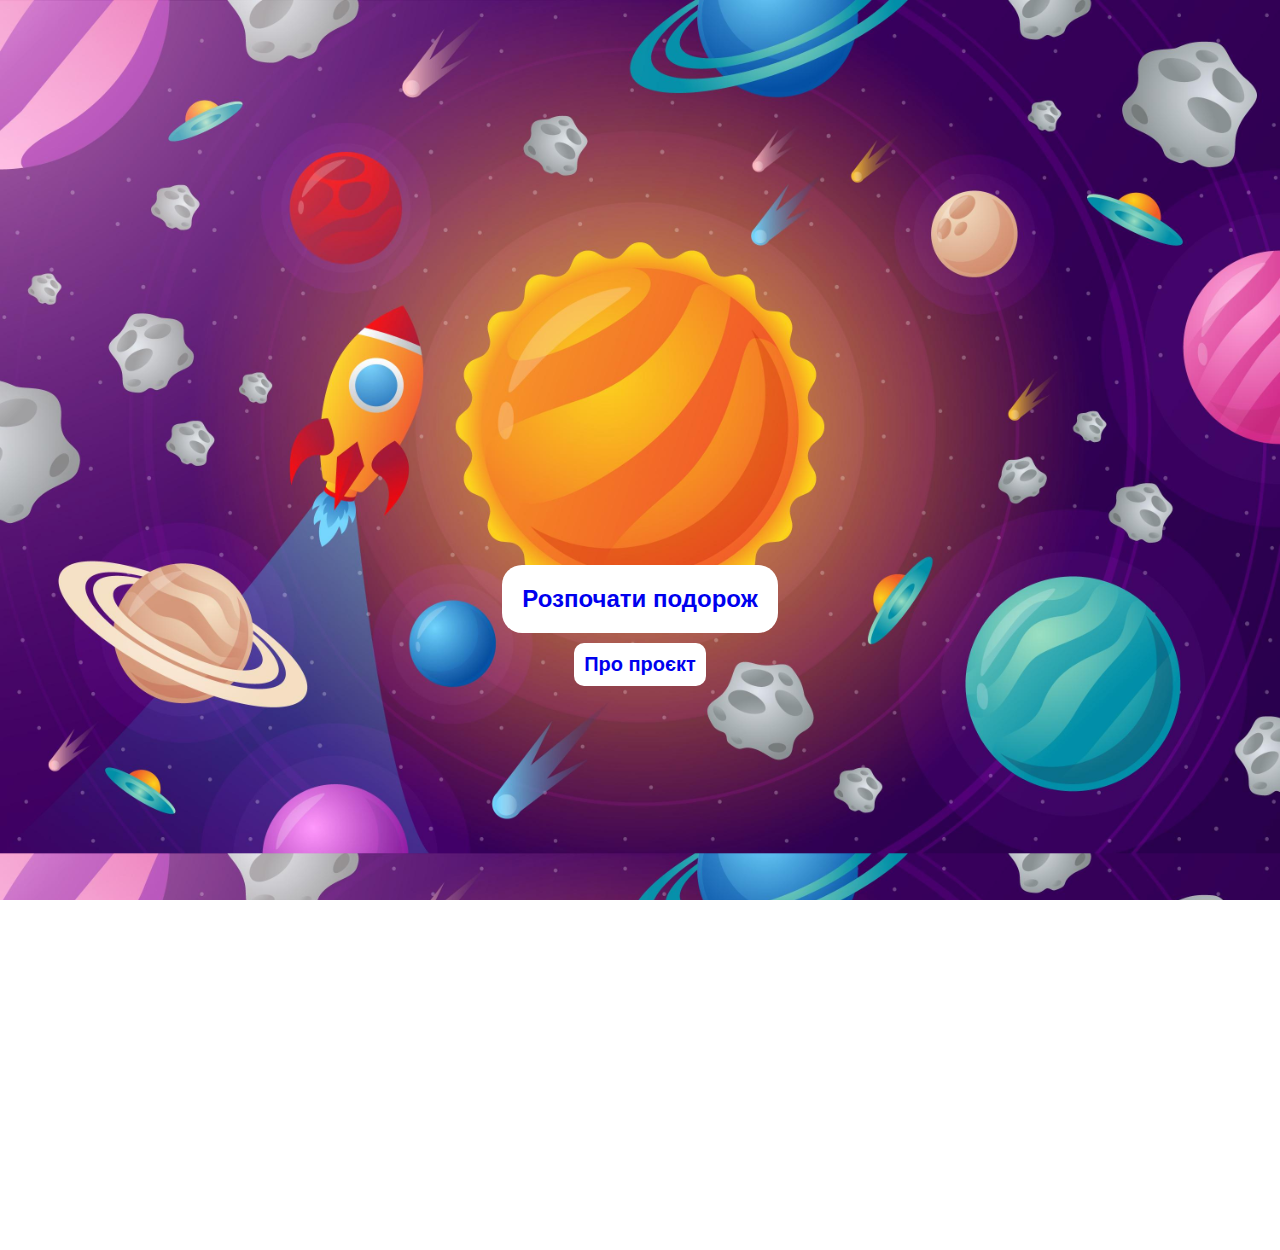
<file: index.html>
<!DOCTYPE html>
<html lang="en">
<head>
    <meta charset="UTF-8">
    <meta name="viewport" content="width=device-width, initial-scale=1.0">
    <link rel="stylesheet" href="css/style.css">
    <link rel="shortcut icon" href="img/icon.png" type="image/png">
    <title>Подорож машиною часу ІФ</title>
</head>
<body>
    <div class="wrapp">
        <div class="start">
            <a href="past.html">Розпочати подорож</a>
        </div>
        <div class="about">
            <a href="about.html">Про проєкт</a>
        </div>
    </div>
</body>
</html>
</file>
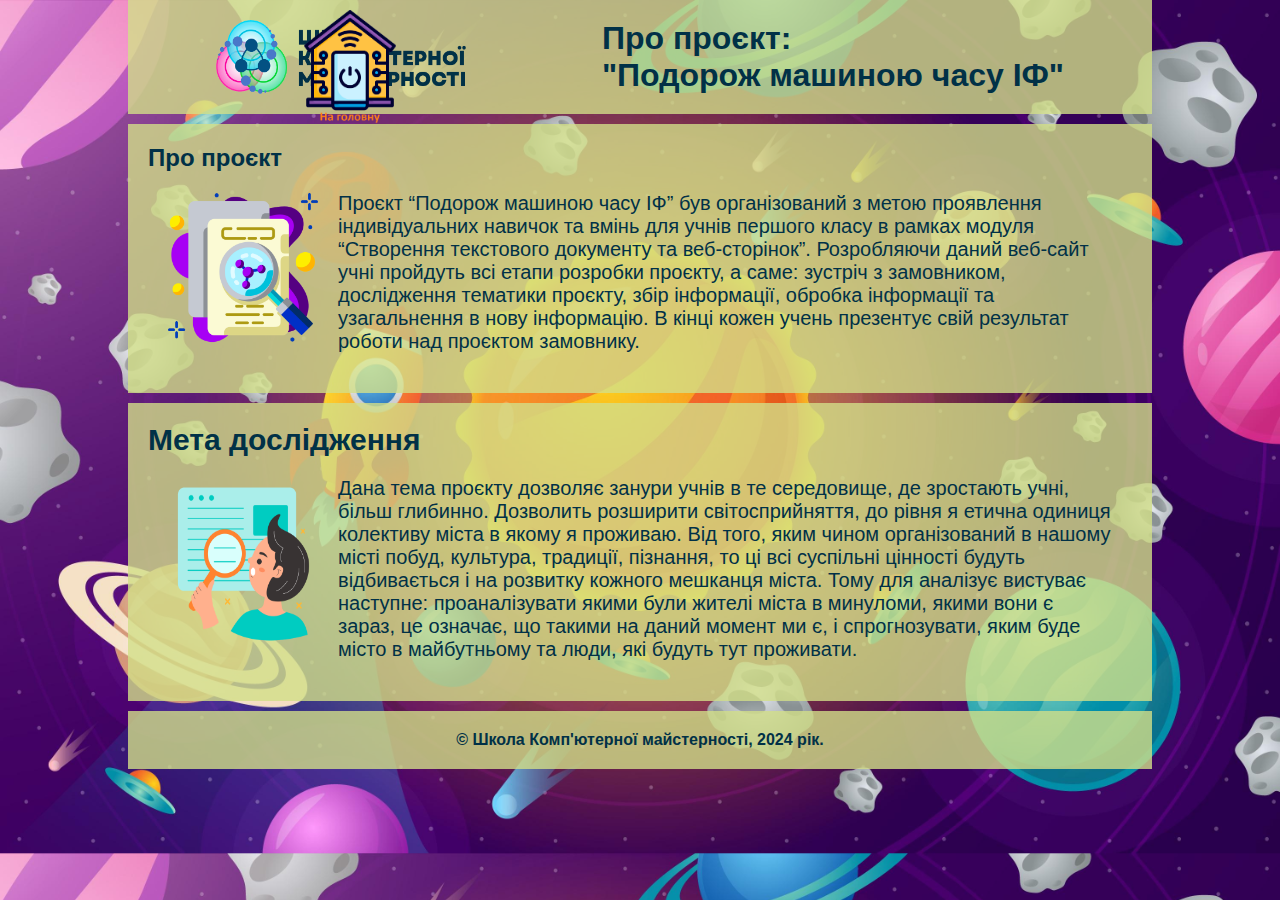
<file: about.html>
<!DOCTYPE html>
<html lang="en">
<head>
    <meta charset="UTF-8">
    <meta name="viewport" content="width=device-width, initial-scale=1.0">
    <link rel="stylesheet" href="css/about.css">
    <link rel="shortcut icon" href="img/icon.png" type="image/png">
    <title>Про проєкт:"Подорож машиною часу ІФ"</title>
</head>
<body>
    <div class="box">
        <header class="header">
            <img src="img/logo.png" alt="" class="logo">   
            <h1 class="header_title">
            Про проєкт:<br>
          "Подорож машиною часу ІФ"
            </h1>
        </header>
         <article class="content">
             <div class="top">
                 <h2 class="top_title">Про проєкт</h2>
                 <div class="progect">
                    <img src="img/about_progect.png" alt="" class="progect_img">
                    <p class="top_text">
                     Проєкт “Подорож машиною часу ІФ” був організований з метою проявлення індивідуальних навичок та вмінь для учнів першого класу в рамках модуля “Створення текстового документу та веб-сторінок”. 
Розробляючи даний веб-сайт учні пройдуть всі етапи розробки проєкту, а саме: зустріч з замовником, дослідження тематики проєкту, збір інформації, обробка інформації та узагальнення в нову інформацію. В кінці кожен учень презентує свій результат роботи над проєктом замовнику.  

                 </p> 
                 </div>
                 
             </div>
             <div class="bottom">
                 <h2 class="bottom_tittle">Мета дослідження</h2>
                 <div class="progect">
                     <img src="img/research.png" alt="" class="progect_img">
                      <p class="bottom_text">
                     Дана тема проєкту дозволяє занури учнів в те середовище, де зростають учні, більш глибинно. Дозволить розширити світосприйняття, до рівня я етична одиниця колективу міста в якому я проживаю.
Від того, яким чином організований в нашому місті  побуд, культура, традиції, пізнання, то ці всі суспільні цінності будуть відбивається і на розвитку кожного мешканця міста.
Тому для аналізує вистуває наступне: проаналізувати якими були жителі міста в минуломи, якими вони є зараз, це означає, що такими на даний момент ми є, і спрогнозувати, яким буде місто в майбутньому та люди, які будуть тут проживати.

                 </p>
                 </div>
                
             </div>
        </article>
         <footer class="footer">
            <p class="footer_text"  >&copy; Школа Комп'ютерної майстерності, 2024 рік.</p> 
        </footer>
        <div class="icon_home">
           <a href="index.html">
               <img src="img/home.png" alt="" class="icon_home">
           </a>
        </div>
    </div>
</body>
</html>
</file>
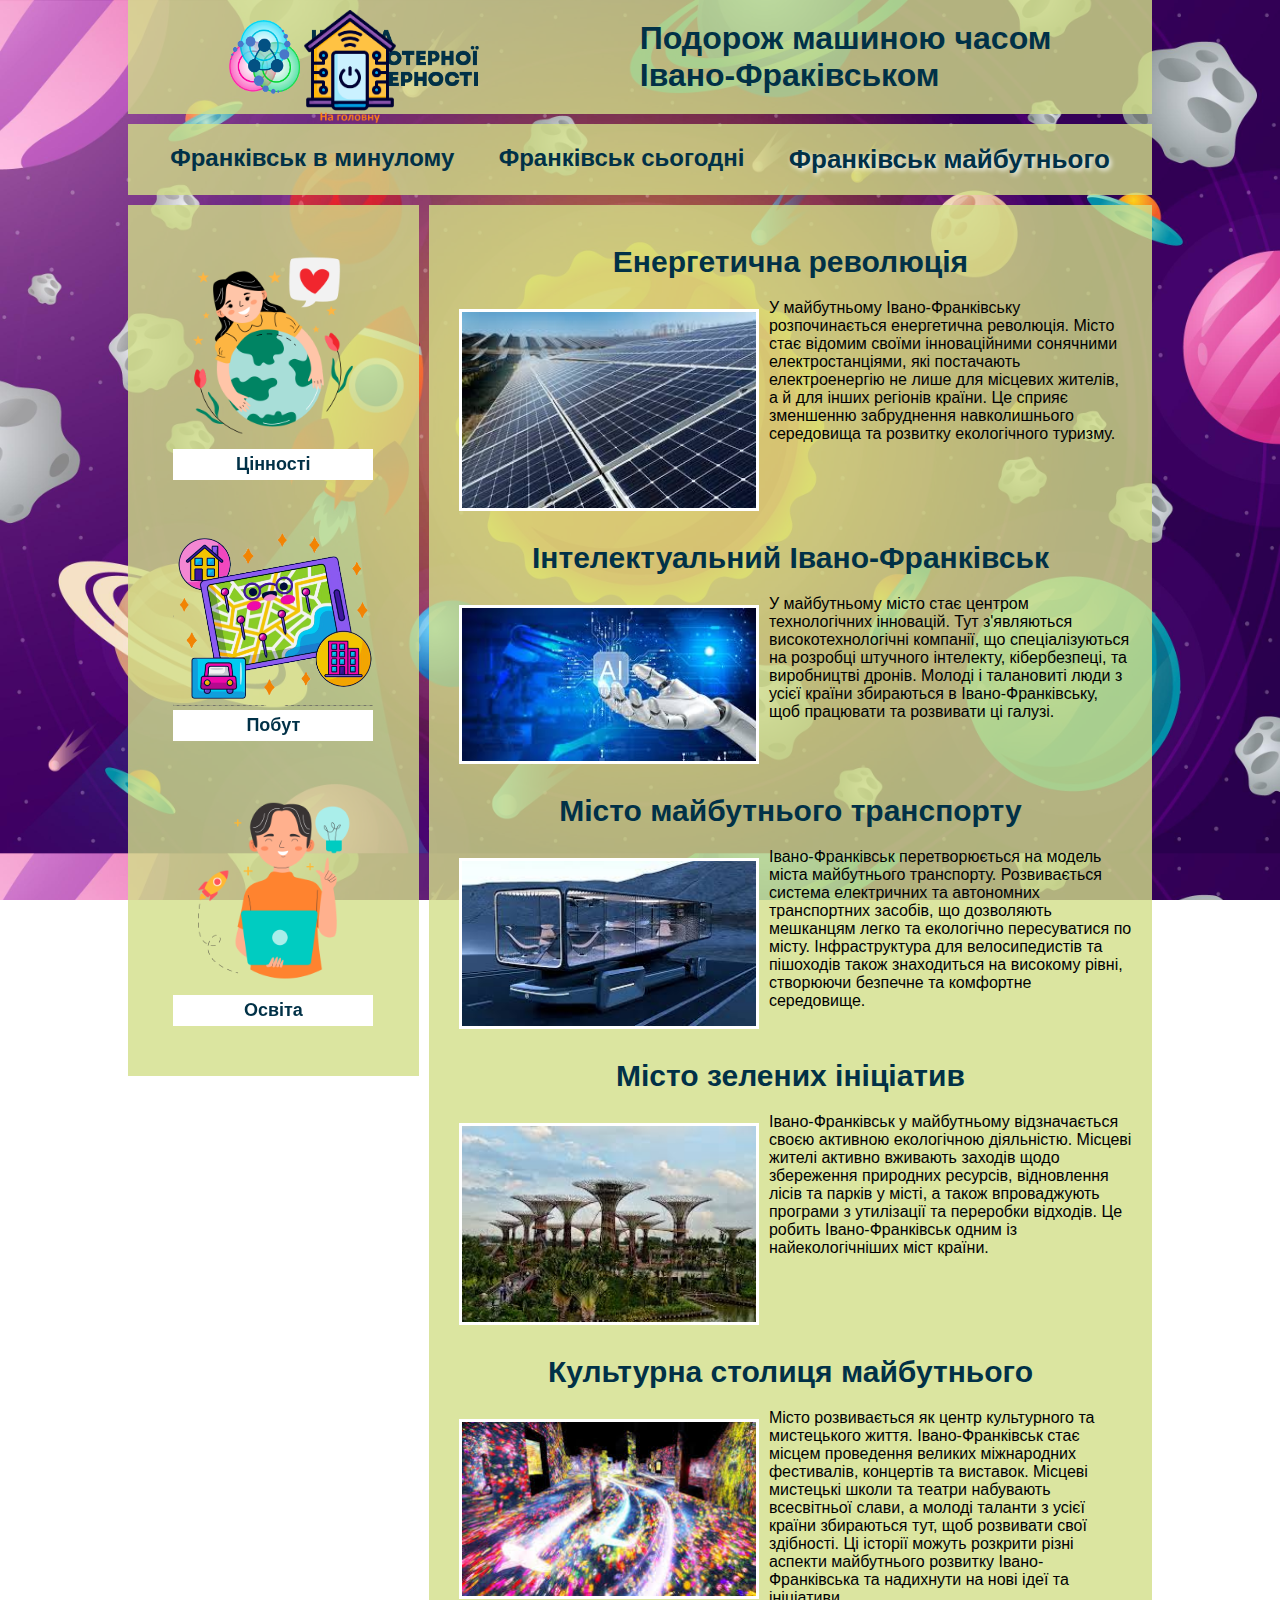
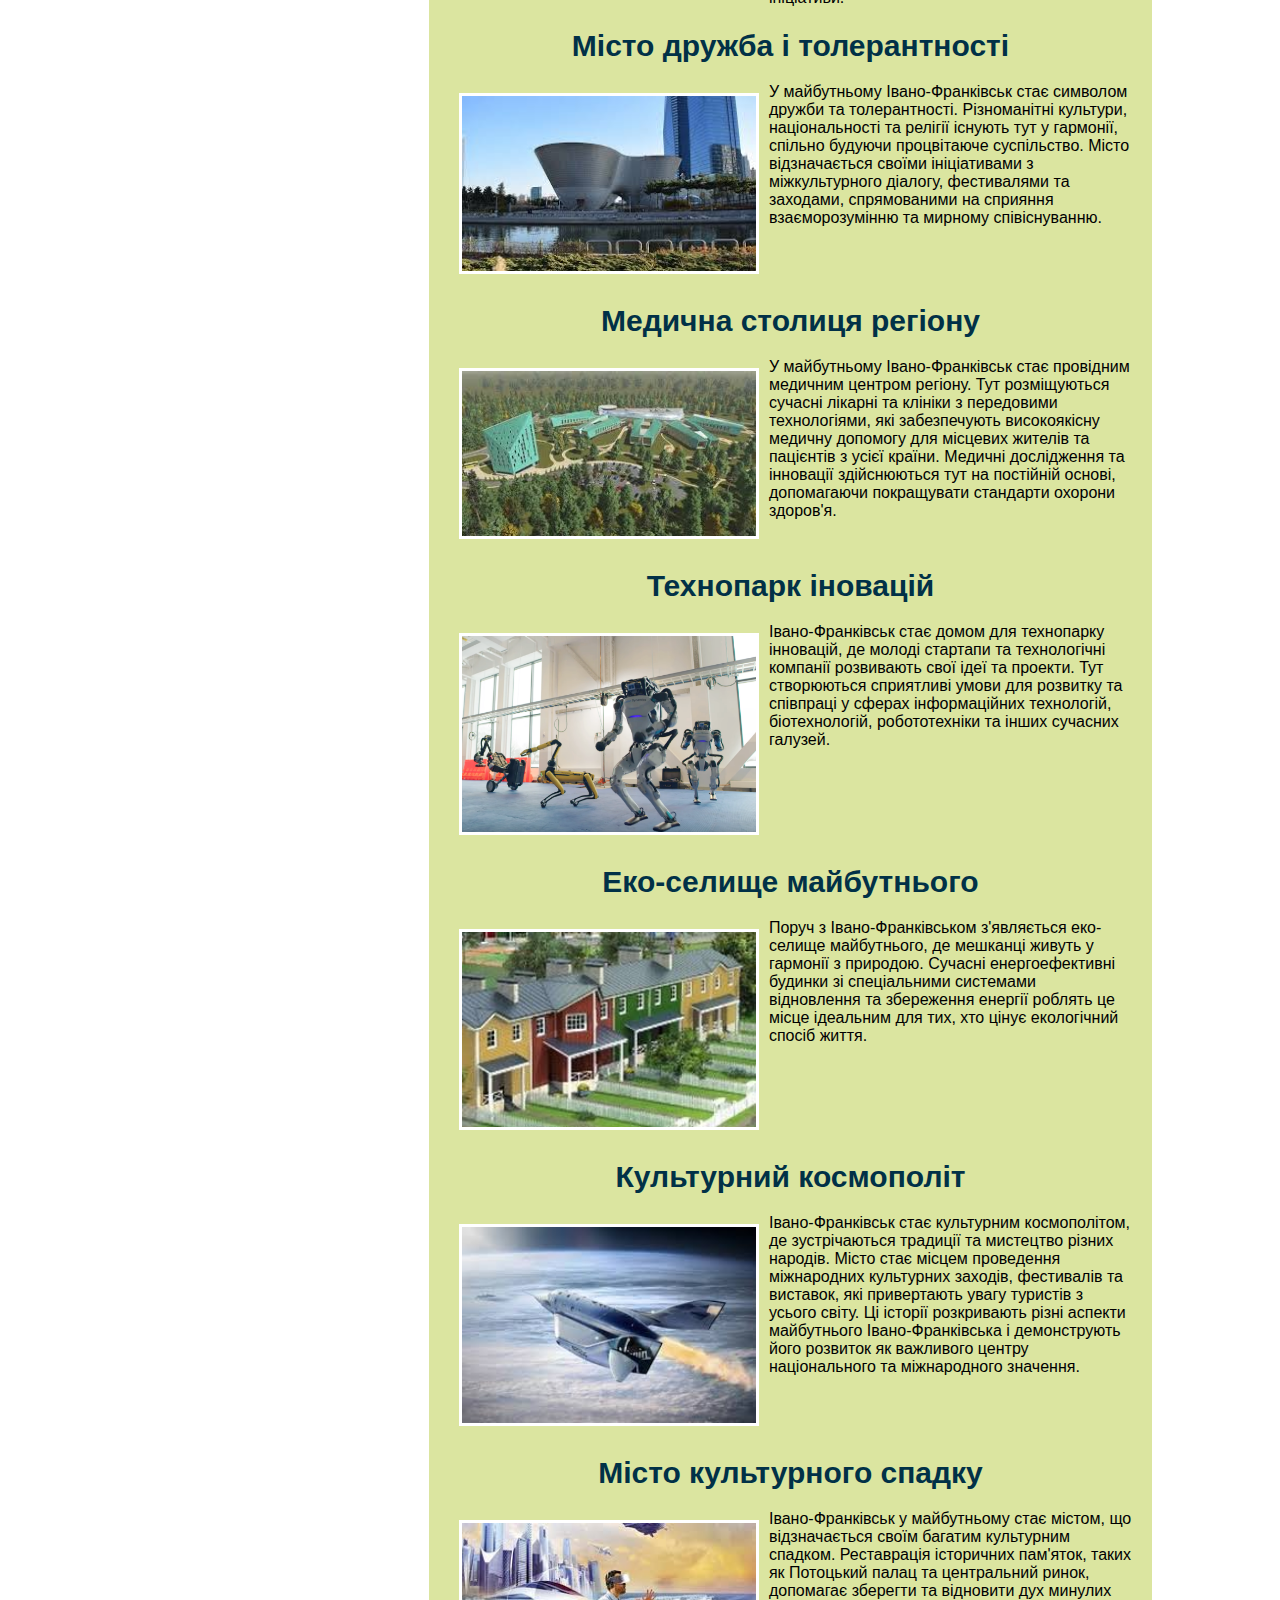
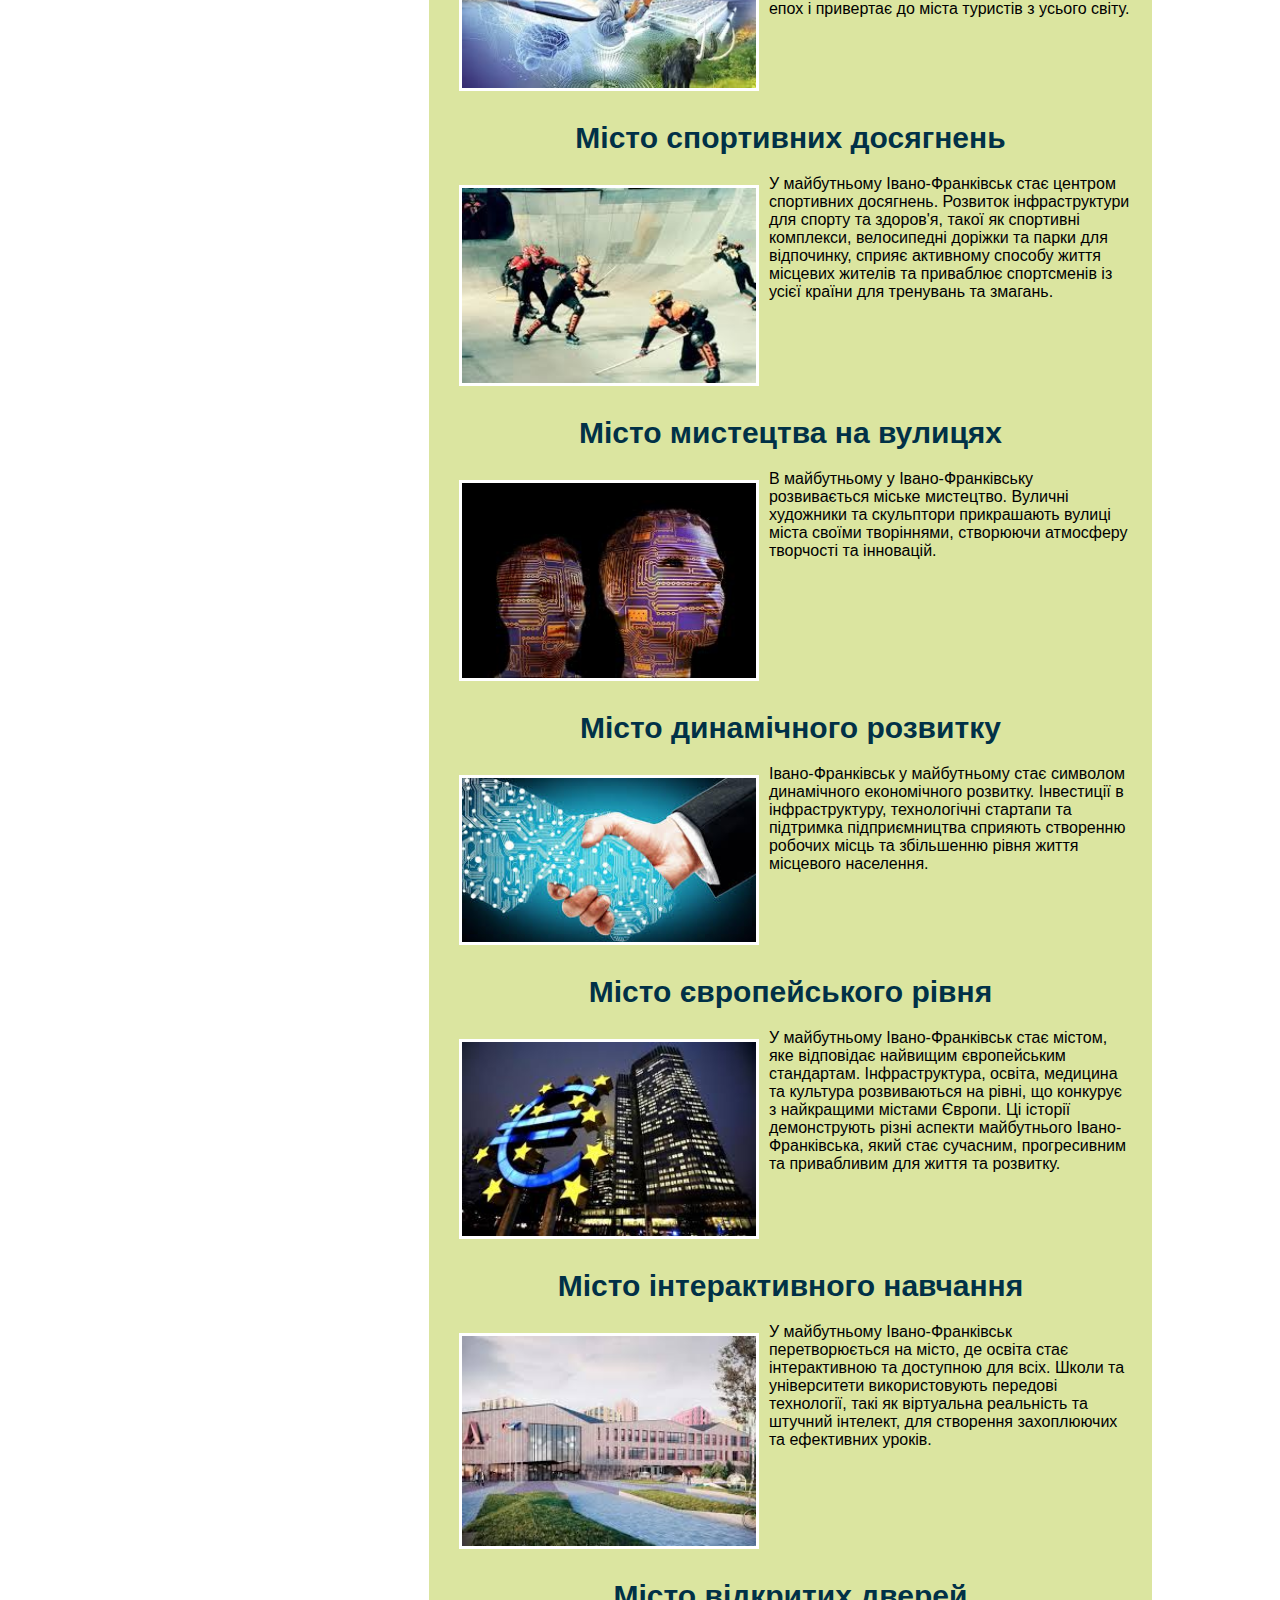
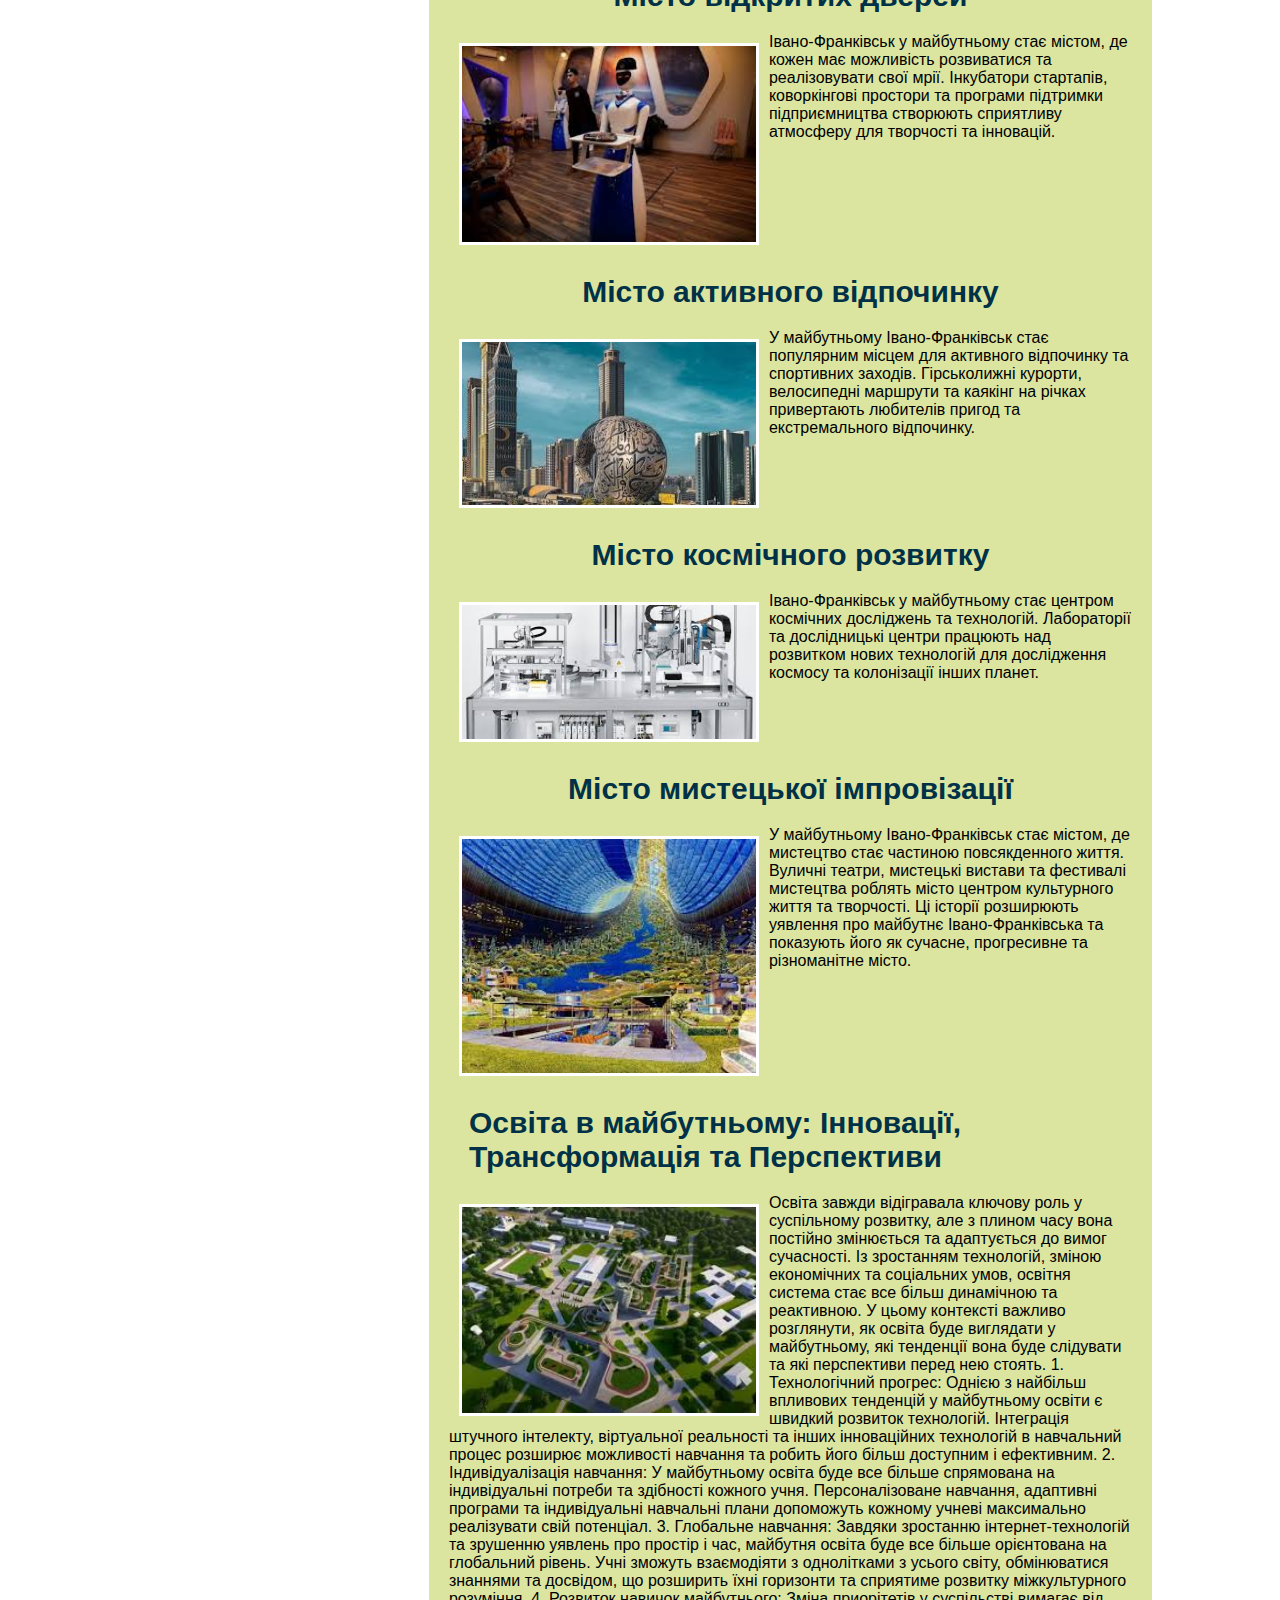
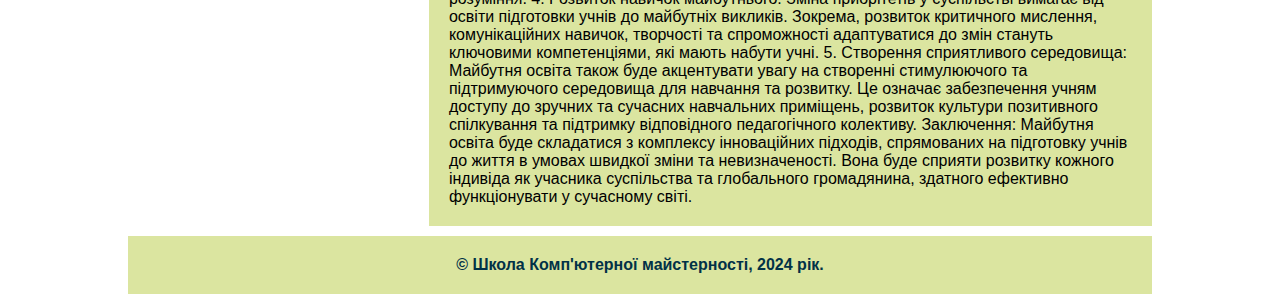
<file: future.html>
<!DOCTYPE html>
<html lang="en">
<head>
    <meta charset="UTF-8">
    <meta name="viewport" content="width=device-width, initial-scale=1.0">
    <link rel="stylesheet" href="css/style.css">
    <link rel="shortcut icon" href="img/icon.png" type="image/png">
    <title>Франківськ в минулому</title>
</head>
<body>
    <div class="box">
        <header class="header">
            <img src="img/logo.png" alt="" class="logo">   
            <h1 class="header_title">Подорож машиною часом <br>Івано-Фраківськом</h1>
        </header>
        <nav>
            <ul class="menu">
                 <a href="past.html"><li class="element_list" >Франківськ в минулому</li></a>
                 <a href="today.html"><li class="element_list">Франківськ сьогодні</li></a>
                 <a href="future.html"><li class="element_list_active">Франківськ майбутнього</li></a>
            </ul>
        </nav>
        <article class="content">
           
                <aside class="sidebar_left">
                    <div class="values"> 
                        <img src="img/values1.png" class="values_image">
                        <a href="#values" name=""><p class="values_text">Цінності</p></a>
                    </div>  
                    <div class="life">
                        <img src="img/values.png" class="values_image">
                        <a href="#live" name=""><p class="values_text">Побут</p></a>
                    </div> 
                    <div class="study">
                        <img src="img/study.png" class="values_image">
                        <a href="#study" name=""><p class="values_text">Освіта</p></a>
                    </div>

                </aside>
                <aside class="sidebar_right">
                    <div class="sidebar-title">
                        <a name="values"><h4 class="sidebar_right-title">Енергетична революція</h4></a>
                    </div>
                    <div class="sidebar_right-content">
                        <p class="sidebar_right-text"> <img src="img/sun.jpg" alt="" class="sidebar_right-image">

                       У майбутньому Івано-Франківську розпочинається енергетична революція. Місто стає відомим своїми інноваційними сонячними електростанціями, які постачають електроенергію не лише для місцевих жителів, а й для інших регіонів країни. Це сприяє зменшенню забруднення навколишнього середовища та розвитку екологічного туризму.</p></div>
                    <div class="sidebar-title">
                      <a name="live"><h4 class="sidebar_right-title">Інтелектуальний Івано-Франківськ</h4></a>
                    </div>
                   <div class="sidebar_right-content">
                        <p class="sidebar_right-text"> <img src="img/ai.jpg" alt="" class="sidebar_right-image">

                      У майбутньому місто стає центром технологічних інновацій. Тут з'являються високотехнологічні компанії, що спеціалізуються на розробці штучного інтелекту, кібербезпеці, та виробництві дронів. Молоді і талановиті люди з усієї країни збираються в Івано-Франківську, щоб працювати та розвивати ці галузі.
                       </p>
                    </div>

                    <div class="sidebar-title">
                        <a name="study"> <h4 class="sidebar_right-title">Місто майбутнього транспорту</h4></a>
                    </div>
                    <div class="sidebar_right-content">
                        <p class="sidebar_right-text"> <img src="img/transport.jpg" alt="" class="sidebar_right-image">

                        Івано-Франківськ перетворюється на модель міста майбутнього транспорту. Розвивається система електричних та автономних транспортних засобів, що дозволяють мешканцям легко та екологічно пересуватися по місту. Інфраструктура для велосипедистів та пішоходів також знаходиться на високому рівні, створюючи безпечне та комфортне середовище.
                       </p>
                    </div>
                    
                 <div class="sidebar-title">
                        <a name="study"> <h4 class="sidebar_right-title">Місто зелених ініціатив</h4></a>
                    </div>
                    <div class="sidebar_right-content">
                        <p class="sidebar_right-text"> <img src="img/park.jpg" alt="" class="sidebar_right-image">

                        Івано-Франківськ у майбутньому відзначається своєю активною екологічною діяльністю. Місцеві жителі активно вживають заходів щодо збереження природних ресурсів, відновлення лісів та парків у місті, а також впроваджують програми з утилізації та переробки відходів. Це робить Івано-Франківськ одним із найекологічніших міст країни.
                       </p>
                    </div>
                     <div class="sidebar-title">
                        <a name="study"> <h4 class="sidebar_right-title">Культурна столиця майбутнього</h4></a>
                    </div>
                    <div class="sidebar_right-content">
                        <p class="sidebar_right-text"> <img src="img/museum.jpg" alt="" class="sidebar_right-image">

                       Місто розвивається як центр культурного та мистецького життя. Івано-Франківськ стає місцем проведення великих міжнародних фестивалів, концертів та виставок. Місцеві мистецькі школи та театри набувають всесвітньої слави, а молоді таланти з усієї країни збираються тут, щоб розвивати свої здібності.
Ці історії можуть розкрити різні аспекти майбутнього розвитку Івано-Франківська та надихнути на нові ідеї та ініціативи.
                       </p>
                    </div>
                     <div class="sidebar-title">
                        <a name="study"> <h4 class="sidebar_right-title">Місто дружба і толерантності</h4></a>
                    </div>
                    <div class="sidebar_right-content">
                        <p class="sidebar_right-text"> <img src="img/fufture.jpg" alt="" class="sidebar_right-image">

                      У майбутньому Івано-Франківськ стає символом дружби та толерантності. Різноманітні культури, національності та релігії існують тут у гармонії, спільно будуючи процвітаюче суспільство. Місто відзначається своїми ініціативами з міжкультурного діалогу, фестивалями та заходами, спрямованими на сприяння взаєморозумінню та мирному співіснуванню.
                       </p>
                    </div>
                     <div class="sidebar-title">
                        <a name="study"> <h4 class="sidebar_right-title">Медична столиця регіону</h4></a>
                    </div>
                    <div class="sidebar_right-content">
                        <p class="sidebar_right-text"> <img src="img/hospital.jpg" alt="" class="sidebar_right-image">

                      У майбутньому Івано-Франківськ стає провідним медичним центром регіону. Тут розміщуються сучасні лікарні та клініки з передовими технологіями, які забезпечують високоякісну медичну допомогу для місцевих жителів та пацієнтів з усієї країни. Медичні дослідження та інновації здійснюються тут на постійній основі, допомагаючи покращувати стандарти охорони здоров'я.
                       </p>
                    </div>
                     <div class="sidebar-title">
                        <a name="study"> <h4 class="sidebar_right-title">Технопарк іновацій</h4></a>
                    </div>
                    <div class="sidebar_right-content">
                        <p class="sidebar_right-text"> <img src="img/obot.png" alt="" class="sidebar_right-image">

                       Івано-Франківськ стає домом для технопарку інновацій, де молоді стартапи та технологічні компанії розвивають свої ідеї та проекти. Тут створюються сприятливі умови для розвитку та співпраці у сферах інформаційних технологій, біотехнологій, робототехніки та інших сучасних галузей.
                       </p>
                    </div>
                     <div class="sidebar-title">
                        <a name="study"> <h4 class="sidebar_right-title">Еко-селище майбутнього</h4></a>
                    </div>
                    <div class="sidebar_right-content">
                        <p class="sidebar_right-text"> <img src="img/vilage.jpg" alt="" class="sidebar_right-image">

                      Поруч з Івано-Франківськом з'являється еко-селище майбутнього, де мешканці живуть у гармонії з природою. Сучасні енергоефективні будинки зі спеціальними системами відновлення та збереження енергії роблять це місце ідеальним для тих, хто цінує екологічний спосіб життя.
                       </p>
                    </div>
                     <div class="sidebar-title">
                        <a name="study"> <h4 class="sidebar_right-title">Культурний космополіт</h4></a>
                    </div>
                    <div class="sidebar_right-content">
                        <p class="sidebar_right-text"> <img src="img/osmos.jpg" alt="" class="sidebar_right-image">

                     Івано-Франківськ стає культурним космополітом, де зустрічаються традиції та мистецтво різних народів. Місто стає місцем проведення міжнародних культурних заходів, фестивалів та виставок, які привертають увагу туристів з усього світу.
Ці історії розкривають різні аспекти майбутнього Івано-Франківська і демонструють його розвиток як важливого центру національного та міжнародного значення.
                       </p>
                    </div>
                     <div class="sidebar-title">
                        <a name="study"> <h4 class="sidebar_right-title">Місто культурного спадку</h4></a>
                    </div>
                    <div class="sidebar_right-content">
                        <p class="sidebar_right-text"> <img src="img/culture.jpg" alt="" class="sidebar_right-image">

                     Івано-Франківськ у майбутньому стає містом, що відзначається своїм багатим культурним спадком. Реставрація історичних пам'яток, таких як Потоцький палац та центральний ринок, допомагає зберегти та відновити дух минулих епох і привертає до міста туристів з усього світу.
                       </p>
                    </div>
                    <div class="sidebar-title">
                        <a name="study"> <h4 class="sidebar_right-title">Місто спортивних досягнень</h4></a>
                    </div>
                    <div class="sidebar_right-content">
                        <p class="sidebar_right-text"> <img src="img/sport.jpg" alt="" class="sidebar_right-image">

                     У майбутньому Івано-Франківськ стає центром спортивних досягнень. Розвиток інфраструктури для спорту та здоров'я, такої як спортивні комплекси, велосипедні доріжки та парки для відпочинку, сприяє активному способу життя місцевих жителів та приваблює спортсменів із усієї країни для тренувань та змагань.
                       </p>
                    </div>
                     <div class="sidebar-title">
                        <a name="study"> <h4 class="sidebar_right-title">Місто мистецтва на вулицях</h4></a>
                    </div>
                    <div class="sidebar_right-content">
                        <p class="sidebar_right-text"> <img src="img/picture.jpg" alt="" class="sidebar_right-image">

                     В майбутньому у Івано-Франківську розвивається міське мистецтво. Вуличні художники та скульптори прикрашають вулиці міста своїми творіннями, створюючи атмосферу творчості та інновацій.
                       </p>
                    </div>
                     <div class="sidebar-title">
                        <a name="study"> <h4 class="sidebar_right-title">Місто динамічного розвитку</h4></a>
                    </div>
                    <div class="sidebar_right-content">
                        <p class="sidebar_right-text"> <img src="img/economic.jpg" alt="" class="sidebar_right-image">

                    Івано-Франківськ у майбутньому стає символом динамічного економічного розвитку. Інвестиції в інфраструктуру, технологічні стартапи та підтримка підприємництва сприяють створенню робочих місць та збільшенню рівня життя місцевого населення.
                       </p>
                    </div>
                    <div class="sidebar-title">
                        <a name="study"> <h4 class="sidebar_right-title">Місто європейського рівня</h4></a>
                    </div>
                    <div class="sidebar_right-content">
                        <p class="sidebar_right-text"> <img src="img/europa.jpg" alt="" class="sidebar_right-image">

                    У майбутньому Івано-Франківськ стає містом, яке відповідає найвищим європейським стандартам. Інфраструктура, освіта, медицина та культура розвиваються на рівні, що конкурує з найкращими містами Європи.
Ці історії демонструють різні аспекти майбутнього Івано-Франківська, який стає сучасним, прогресивним та привабливим для життя та розвитку.
                       </p>
                    </div>
                    <div class="sidebar-title">
                        <a name="study"> <h4 class="sidebar_right-title">Місто інтерактивного навчання</h4></a>
                    </div>
                    <div class="sidebar_right-content">
                        <p class="sidebar_right-text"> <img src="img/school.jpg" alt="" class="sidebar_right-image">

                    У майбутньому Івано-Франківськ перетворюється на місто, де освіта стає інтерактивною та доступною для всіх. Школи та університети використовують передові технології, такі як віртуальна реальність та штучний інтелект, для створення захоплюючих та ефективних уроків.
                       </p>
                    </div>
                    <div class="sidebar-title">
                        <a name="study"> <h4 class="sidebar_right-title">Місто відкритих дверей</h4></a>
                    </div>
                    <div class="sidebar_right-content">
                        <p class="sidebar_right-text"> <img src="img/cafe.jpg" alt="" class="sidebar_right-image">

                    Івано-Франківськ у майбутньому стає містом, де кожен має можливість розвиватися та реалізовувати свої мрії. Інкубатори стартапів, коворкінгові простори та програми підтримки підприємництва створюють сприятливу атмосферу для творчості та інновацій.
                       </p>
                    </div>
                    <div class="sidebar-title">
                        <a name="study"> <h4 class="sidebar_right-title">Місто активного відпочинку</h4></a>
                    </div>
                    <div class="sidebar_right-content">
                        <p class="sidebar_right-text"> <img src="img/curort.jpg" alt="" class="sidebar_right-image">

                   У майбутньому Івано-Франківськ стає популярним місцем для активного відпочинку та спортивних заходів. Гірськолижні курорти, велосипедні маршрути та каякінг на річках привертають любителів пригод та екстремального відпочинку.
                       </p>
                    </div>
                    <div class="sidebar-title">
                        <a name="study"> <h4 class="sidebar_right-title">Місто космічного розвитку</h4></a>
                    </div>
                    <div class="sidebar_right-content">
                        <p class="sidebar_right-text"> <img src="img/science.jpg" alt="" class="sidebar_right-image">

                   Івано-Франківськ у майбутньому стає центром космічних досліджень та технологій. Лабораторії та дослідницькі центри працюють над розвитком нових технологій для дослідження космосу та колонізації інших планет.
                       </p>
                    </div>
                     <div class="sidebar-title">
                        <a name="study"> <h4 class="sidebar_right-title">Місто мистецької імпровізації</h4></a>
                    </div>
                    <div class="sidebar_right-content">
                        <p class="sidebar_right-text"> <img src="img/teatre.jpg" alt="" class="sidebar_right-image">

                   У майбутньому Івано-Франківськ стає містом, де мистецтво стає частиною повсякденного життя. Вуличні театри, мистецькі вистави та фестивалі мистецтва роблять місто центром культурного життя та творчості.
Ці історії розширюють уявлення про майбутнє Івано-Франківська та показують його як сучасне, прогресивне та різноманітне місто.
                       </p>
                    </div>
                     <div class="sidebar-title">
                        <a name="study"> <h4 class="sidebar_right-title">Освіта в майбутньому: Інновації, Трансформація та Перспективи</h4></a>
                    </div>
                    <div class="sidebar_right-content">
                        <p class="sidebar_right-text"> <img src="img/uni.jpg" alt="" class="sidebar_right-image">

                   Освіта завжди відігравала ключову роль у суспільному розвитку, але з плином часу вона постійно змінюється та адаптується до вимог сучасності. Із зростанням технологій, зміною економічних та соціальних умов, освітня система стає все більш динамічною та реактивною. У цьому контексті важливо розглянути, як освіта буде виглядати у майбутньому, які тенденції вона буде слідувати та які перспективи перед нею стоять.

1. Технологічний прогрес:

Однією з найбільш впливових тенденцій у майбутньому освіти є швидкий розвиток технологій. Інтеграція штучного інтелекту, віртуальної реальності та інших інноваційних технологій в навчальний процес розширює можливості навчання та робить його більш доступним і ефективним.

2. Індивідуалізація навчання:

У майбутньому освіта буде все більше спрямована на індивідуальні потреби та здібності кожного учня. Персоналізоване навчання, адаптивні програми та індивідуальні навчальні плани допоможуть кожному учневі максимально реалізувати свій потенціал.

3. Глобальне навчання:

Завдяки зростанню інтернет-технологій та зрушенню уявлень про простір і час, майбутня освіта буде все більше орієнтована на глобальний рівень. Учні зможуть взаємодіяти з однолітками з усього світу, обмінюватися знаннями та досвідом, що розширить їхні горизонти та сприятиме розвитку міжкультурного розуміння.

4. Розвиток навичок майбутнього:

Зміна приорітетів у суспільстві вимагає від освіти підготовки учнів до майбутніх викликів. Зокрема, розвиток критичного мислення, комунікаційних навичок, творчості та спроможності адаптуватися до змін стануть ключовими компетенціями, які мають набути учні.

5. Створення сприятливого середовища:

Майбутня освіта також буде акцентувати увагу на створенні стимулюючого та підтримуючого середовища для навчання та розвитку. Це означає забезпечення учням доступу до зручних та сучасних навчальних приміщень, розвиток культури позитивного спілкування та підтримку відповідного педагогічного колективу.

Заключення:

Майбутня освіта буде складатися з комплексу інноваційних підходів, спрямованих на підготовку учнів до життя в умовах швидкої зміни та невизначеності. Вона буде сприяти розвитку кожного індивіда як учасника суспільства та глобального громадянина, здатного ефективно функціонувати у сучасному світі.
                       </p>
                    </div>



           
        </article>

        <footer class="footer">
            <p class="footer_text"  >&copy; Школа Комп'ютерної майстерності, 2024 рік.</p> 
        </footer>
        <div class="icon_home">
           <a href="index.html">
               <img src="img/home.png" alt="" class="icon_home">
           </a>
        </div>
    </div>
</body>
</html>
</file>
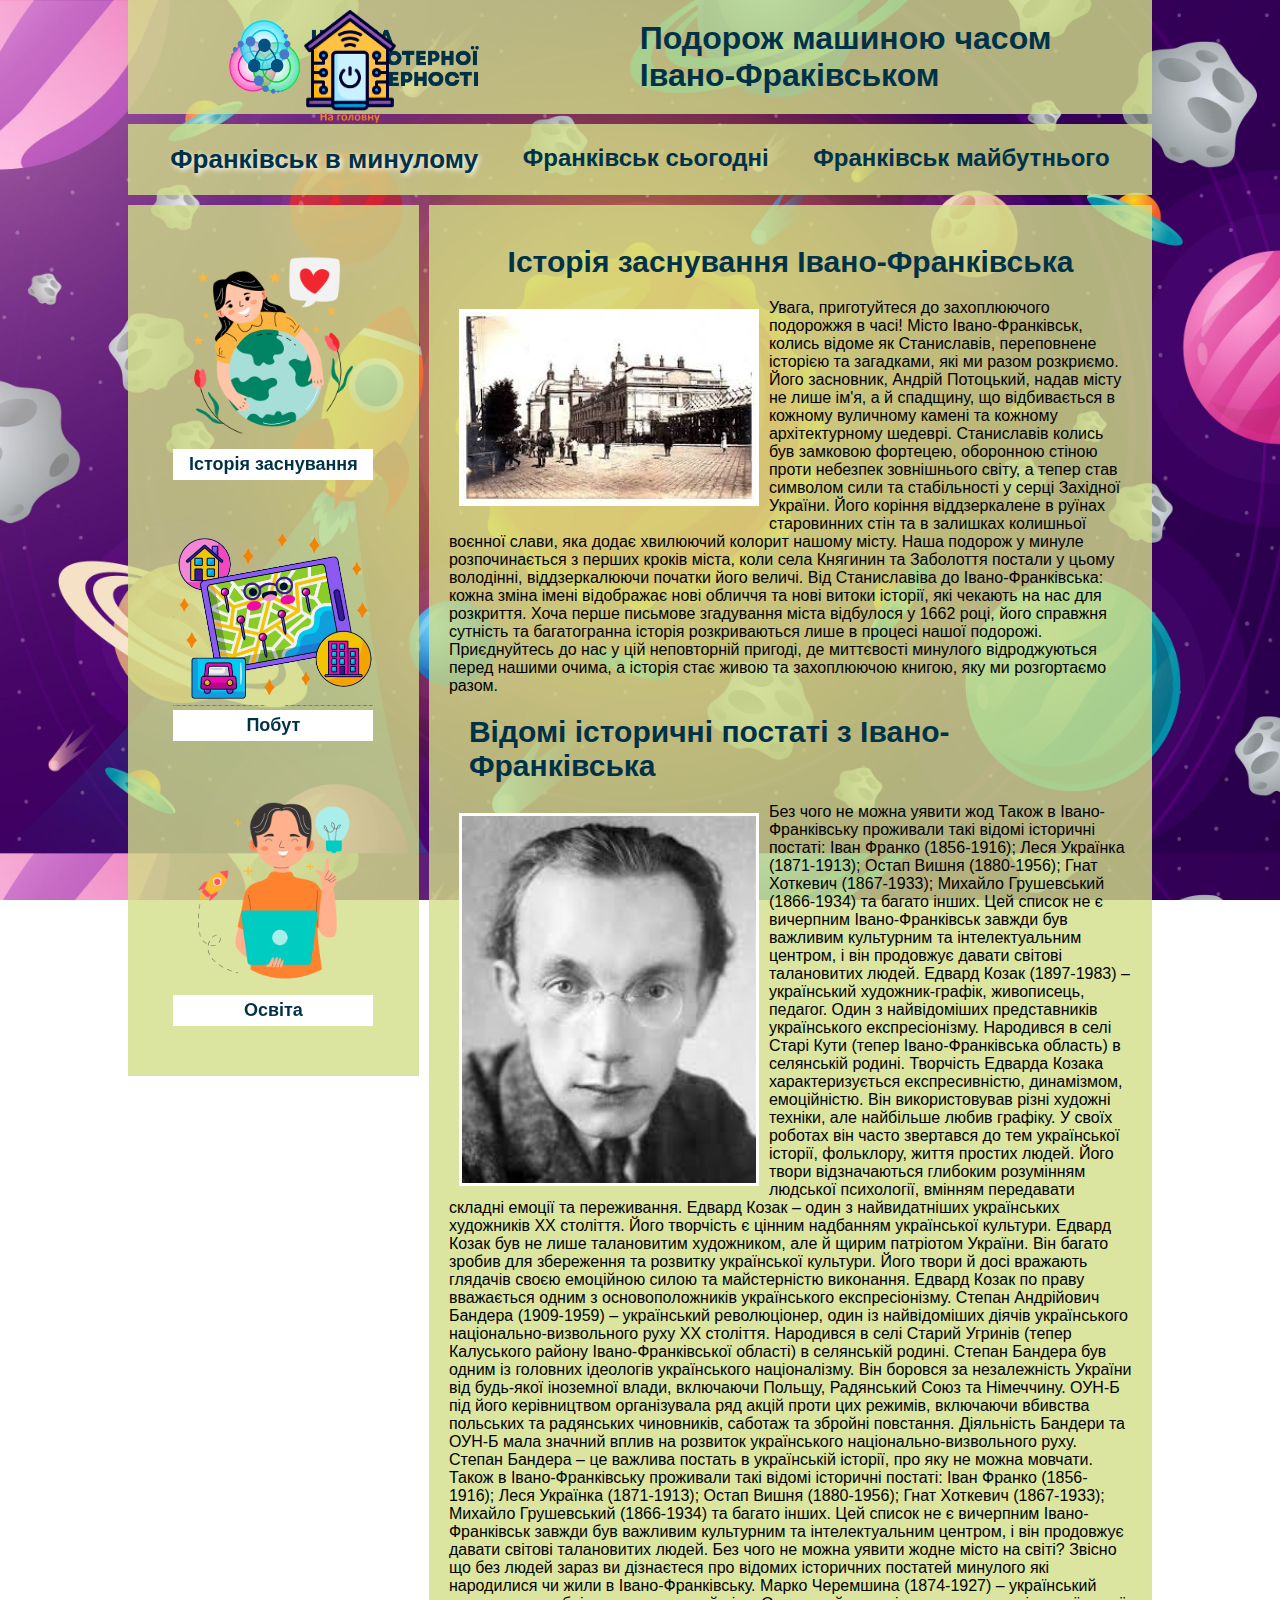
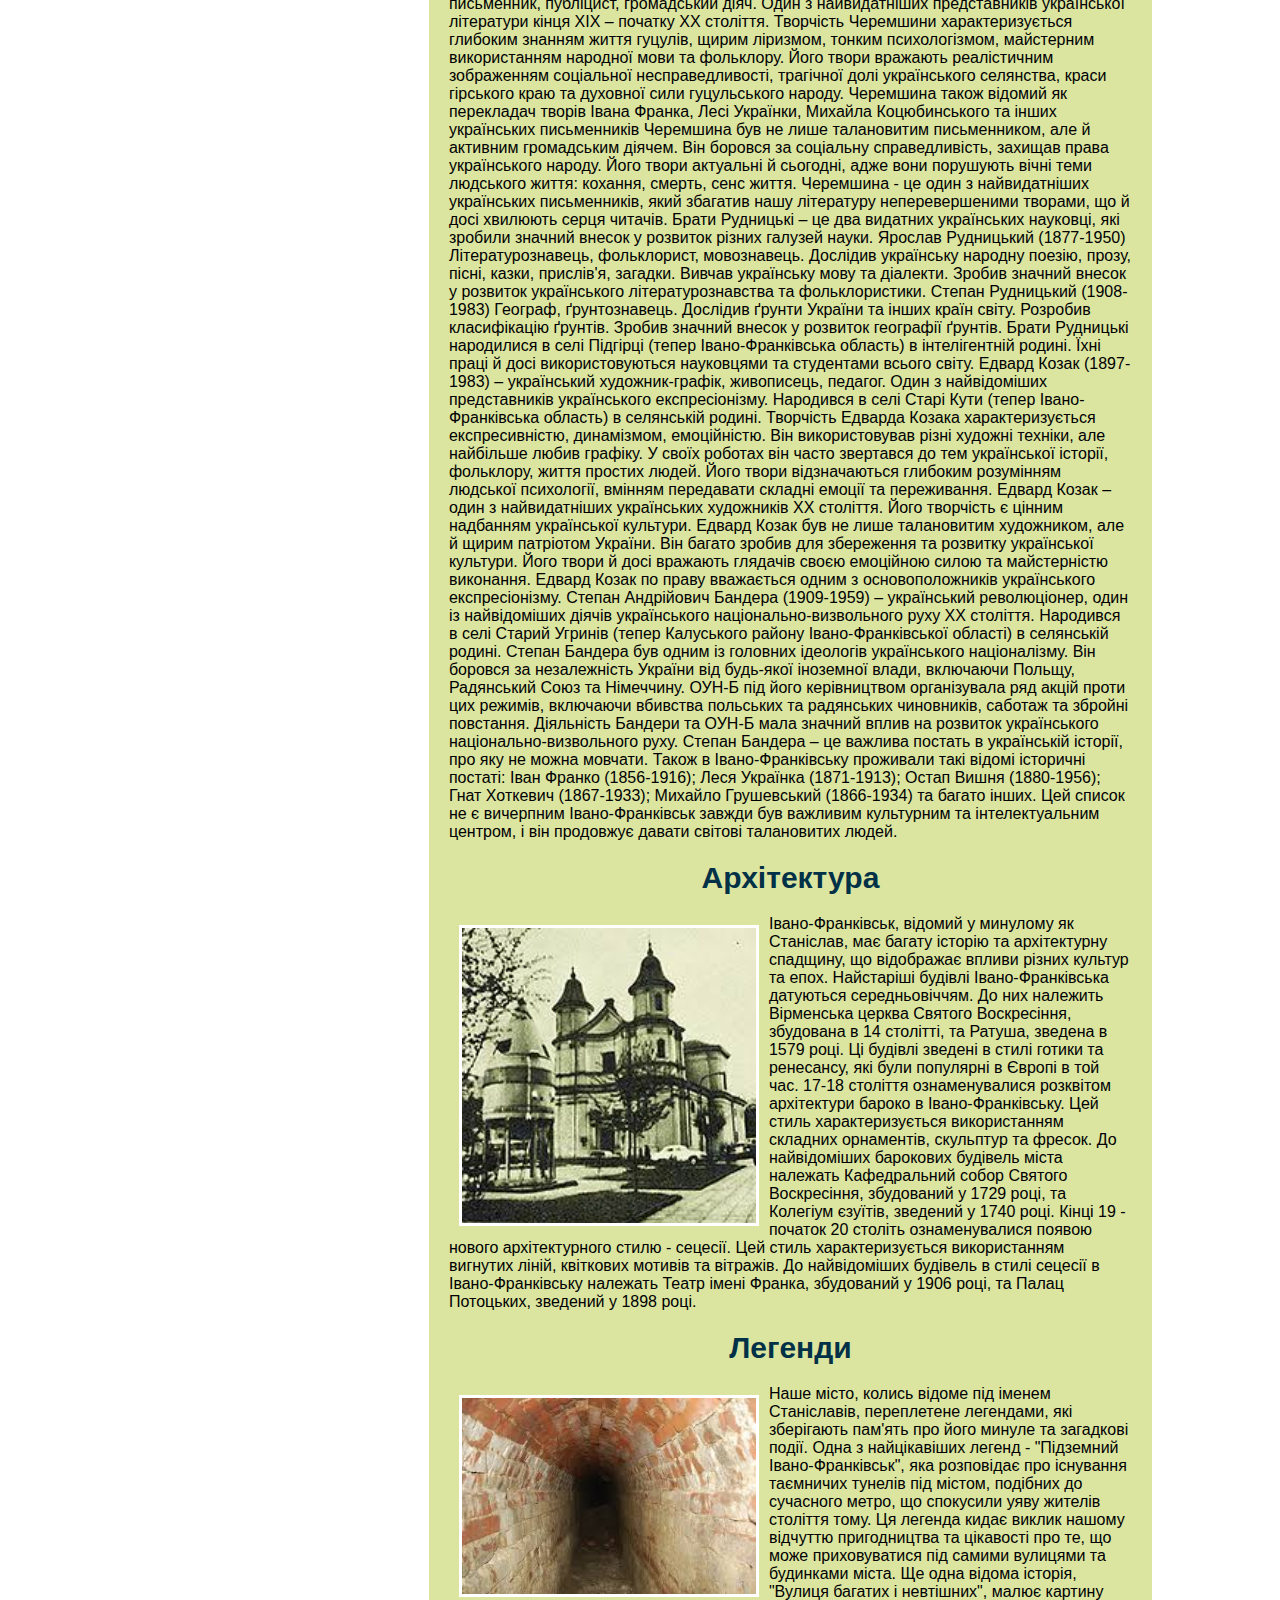
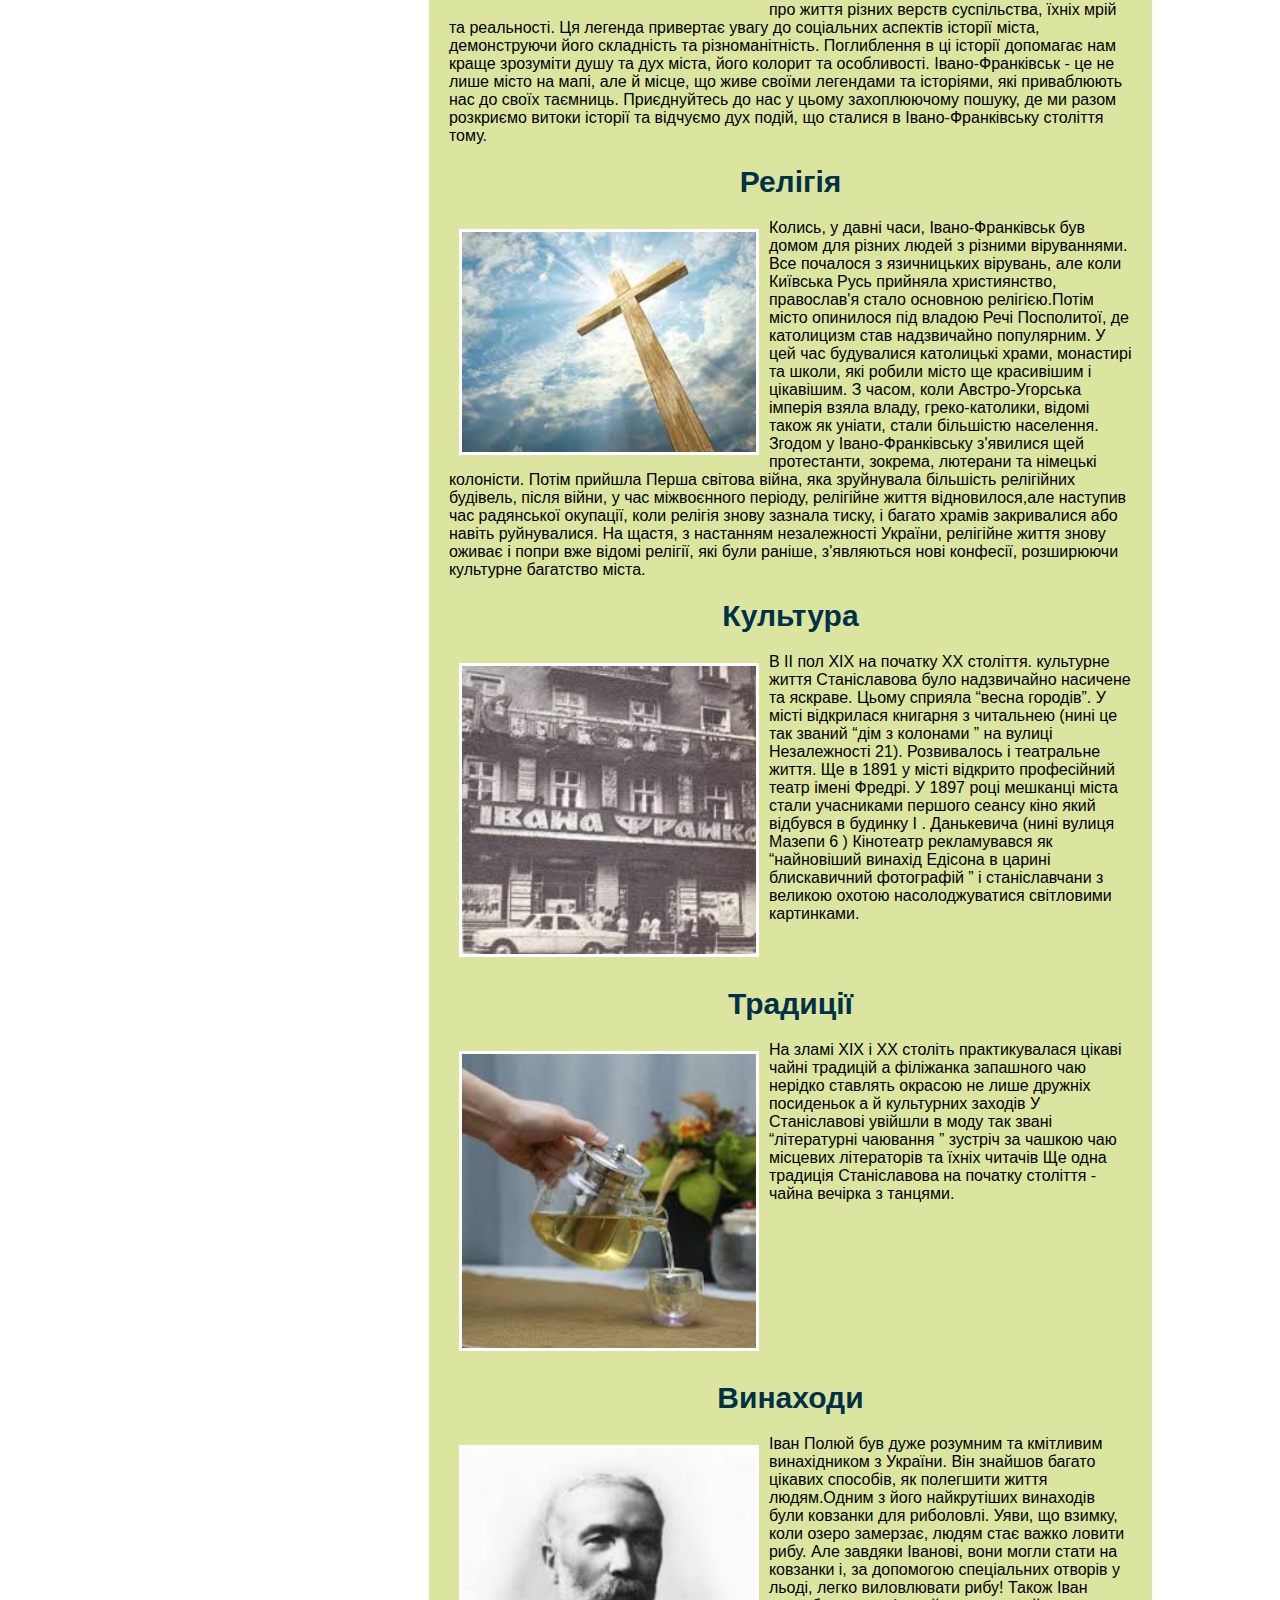
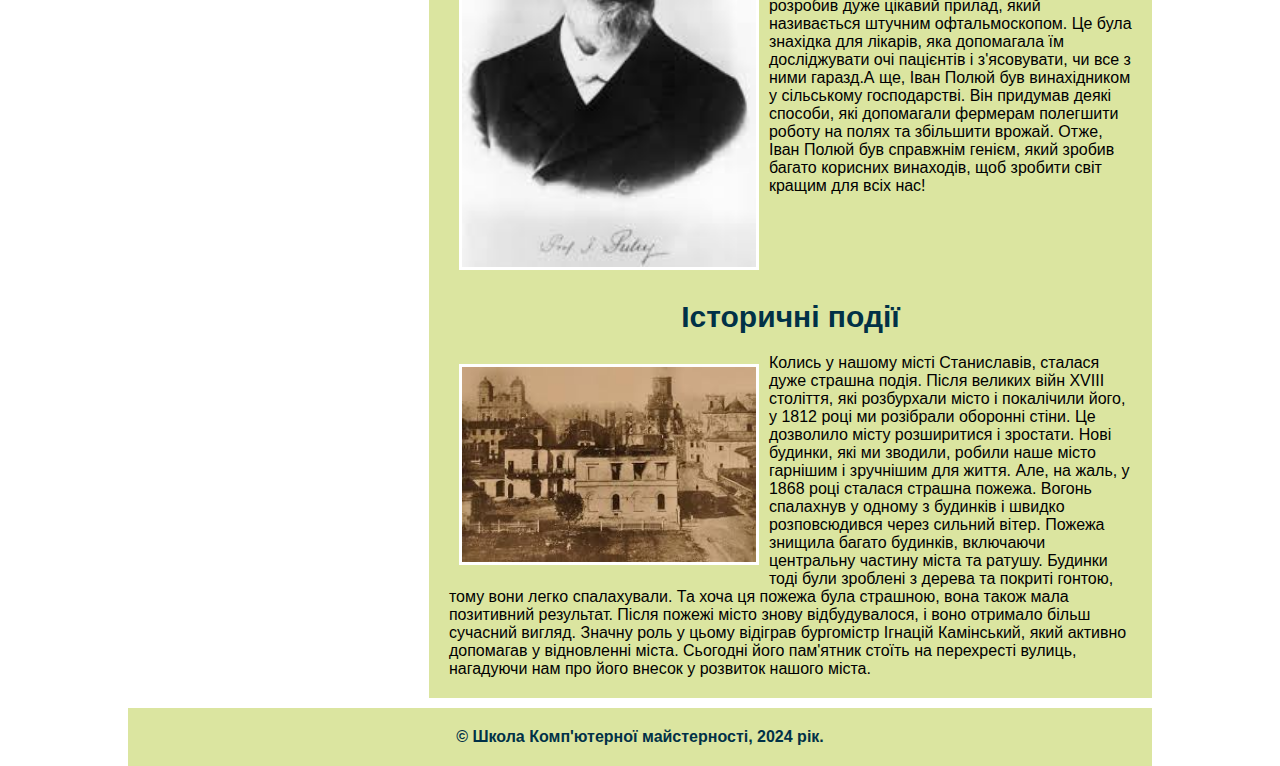
<file: past.html>
<!DOCTYPE html>
<html lang="en">
<head>
    <meta charset="UTF-8">
    <meta name="viewport" content="width=device-width, initial-scale=1.0">
    <link rel="stylesheet" href="css/style.css">
    <link rel="shortcut icon" href="img/icon.png" type="image/png">
    <title>Франківськ в минулому</title>
</head>
<body>
    <div class="box">
        <header class="header">
            <img src="img/logo.png" alt="" class="logo">   
            <h1 class="header_title">Подорож машиною часом <br>Івано-Фраківськом</h1>
        </header>
        <nav>
            <ul class="menu">
                 <a href="past.html"><li class="element_list_active" >Франківськ в минулому</li></a>
                 <a href="today.html"><li class="element_list">Франківськ сьогодні</li></a>
                 <a href="future.html"><li class="element_list">Франківськ майбутнього</li></a>
            </ul>
        </nav>
        <article class="content">
           
                <aside class="sidebar_left">
                    <div class="values"> 
                        <img src="img/values1.png" class="values_image">
                        <a href="#values" name=""><p class="values_text">Історія заснування</p></a>
                    </div>  
                    <div class="life">
                        <img src="img/values.png" class="values_image">
                        <a href="#live" name=""><p class="values_text">Побут</p></a>
                    </div> 
                    <div class="study">
                        <img src="img/study.png" class="values_image">
                        <a href="#study" name=""><p class="values_text">Освіта</p></a>
                    </div>

                </aside>
                <aside class="sidebar_right">
                    <div class="sidebar-title">
                        <a name="values"><h4 class="sidebar_right-title">Історія заснування Івано-Франківська</h4></a>
                    </div>
                    <div class="sidebar_right-content">
                        <p class="sidebar_right-text">  <img src="img/train.jfif" alt="" class="sidebar_right-image">
                            Увага, приготуйтеся до захоплюючого подорожжя в часі! Місто Івано-Франківськ, колись відоме як Станиславів, переповнене історією та загадками, які ми разом розкриємо.
                             Його засновник, Андрій Потоцький, надав місту не лише ім'я, а й спадщину, що відбивається в кожному вуличному камені та кожному архітектурному шедеврі.
                             Станиславів колись був замковою фортецею, оборонною стіною проти небезпек зовнішнього світу, а тепер став символом сили та стабільності у серці Західної України.
                             Його коріння віддзеркалене в руїнах старовинних стін та в залишках колишньої воєнної слави, яка додає хвилюючий колорит нашому місту.
                             Наша подорож у минуле розпочинається з перших кроків міста, коли села Княгинин та Заболоття постали у цьому володінні, віддзеркалюючи початки його величі.
                             Від Станиславіва до Івано-Франківська: кожна зміна імені відображає нові обличчя та нові витоки історії, які чекають на нас для розкриття.
                             Хоча перше письмове згадування міста відбулося у 1662 році, його справжня сутність та багатогранна історія розкриваються лише в процесі нашої подорожі.
                             Приєднуйтесь до нас у цій неповторній пригоді, де миттєвості минулого відроджуються перед нашими очима, а історія стає живою та захоплюючою книгою, яку ми розгортаємо разом.
                       </p>
                    </div>
                    <div class="sidebar-title">
                      <a name="live"><h4 class="sidebar_right-title">Відомі історичні постаті з Івано-Франківська</h4></a>
                    </div>
                   <div class="sidebar_right-content">
                        <p class="sidebar_right-text"> <img src="img/kozak.jfif" alt="" class="sidebar_right-image">
                           
Без чого не можна уявити жод Також в Івано-Франківську проживали такі відомі історичні постаті: Іван Франко (1856-1916); Леся Українка (1871-1913); Остап Вишня (1880-1956); Гнат Хоткевич (1867-1933); Михайло Грушевський (1866-1934) та багато інших. Цей список не є вичерпним Івано-Франківськ завжди був важливим культурним та інтелектуальним центром, і він продовжує давати світові талановитих людей.
    Едвард Козак (1897-1983) – український художник-графік, живописець, педагог. Один з найвідоміших представників українського експресіонізму.
Народився в селі Старі Кути (тепер Івано-Франківська область) в селянській родині. Творчість Едварда Козака характеризується експресивністю, динамізмом, емоційністю.
Він використовував різні художні техніки, але найбільше любив графіку.
У своїх роботах він часто звертався до тем української історії, фольклору, життя простих людей. Його твори відзначаються глибоким розумінням людської психології, вмінням передавати складні емоції та переживання. Едвард Козак – один з найвидатніших українських художників XX століття. Його творчість є цінним надбанням української культури.
Едвард Козак був не лише талановитим художником, але й щирим патріотом України. Він багато зробив для збереження та розвитку української культури.
Його твори й досі вражають глядачів своєю емоційною силою та майстерністю виконання. Едвард Козак по праву вважається одним з основоположників українського експресіонізму.
    Степан Андрійович Бандера (1909-1959) – український революціонер, один із найвідоміших діячів українського національно-визвольного руху XX століття.
Народився в селі Старий Угринів (тепер Калуського району Івано-Франківської області) в селянській родині.
Степан Бандера був одним із головних ідеологів українського націоналізму.
Він боровся за незалежність України від будь-якої іноземної влади, включаючи Польщу, Радянський Союз та Німеччину.
ОУН-Б під його керівництвом організувала ряд акцій проти цих режимів, включаючи вбивства польських та радянських чиновників, саботаж та збройні повстання.
Діяльність Бандери та ОУН-Б мала значний вплив на розвиток українського національно-визвольного руху. Степан Бандера – це важлива постать в українській історії, про яку не можна мовчати. Також в Івано-Франківську проживали такі відомі історичні постаті: Іван Франко (1856-1916); Леся Українка (1871-1913); Остап Вишня (1880-1956); Гнат Хоткевич (1867-1933); Михайло Грушевський (1866-1934) та багато інших. Цей список не є вичерпним Івано-Франківськ завжди був важливим культурним та інтелектуальним центром, і він продовжує давати світові талановитих людей.
                      Без чого не можна уявити жодне місто на світі? Звісно що без людей зараз ви дізнаєтеся про відомих історичних постатей минулого які народилися чи жили в Івано-Франківську.
    Марко Черемшина (1874-1927) – український письменник, публіцист, громадський діяч. Один з найвидатніших представників української літератури кінця XIX – початку XX століття.
Творчість Черемшини характеризується глибоким знанням життя гуцулів, щирим ліризмом, тонким психологізмом, майстерним використанням народної мови та фольклору. Його твори вражають реалістичним зображенням соціальної несправедливості, трагічної долі українського селянства, краси гірського краю та духовної сили гуцульського народу.
Черемшина також відомий як перекладач творів Івана Франка, Лесі Українки, Михайла Коцюбинського та інших українських письменників
Черемшина був не лише талановитим письменником, але й активним громадським діячем. Він боровся за соціальну справедливість, захищав права українського народу.
Його твори актуальні й сьогодні, адже вони порушують вічні теми людського життя: кохання, смерть, сенс життя.
Черемшина - це один з найвидатніших українських письменників, який збагатив нашу літературу неперевершеними творами, що й досі хвилюють серця читачів.
    Брати Рудницькі – це два видатних українських науковці, які зробили значний внесок у розвиток різних галузей науки.
 Ярослав Рудницький (1877-1950) Літературознавець, фольклорист, мовознавець.
Дослідив українську народну поезію, прозу, пісні, казки, прислів'я, загадки.
Вивчав українську мову та діалекти.
Зробив значний внесок у розвиток українського літературознавства та фольклористики.
Степан Рудницький (1908-1983) Географ, ґрунтознавець.
Дослідив ґрунти України та інших країн світу. Розробив класифікацію ґрунтів. Зробив значний внесок у розвиток географії ґрунтів.
Брати Рудницькі народилися в селі Підгірці (тепер Івано-Франківська область) в інтелігентній родині. Їхні праці й досі використовуються науковцями та студентами всього світу.
    Едвард Козак (1897-1983) – український художник-графік, живописець, педагог. Один з найвідоміших представників українського експресіонізму.
Народився в селі Старі Кути (тепер Івано-Франківська область) в селянській родині. Творчість Едварда Козака характеризується експресивністю, динамізмом, емоційністю.
Він використовував різні художні техніки, але найбільше любив графіку.
У своїх роботах він часто звертався до тем української історії, фольклору, життя простих людей. Його твори відзначаються глибоким розумінням людської психології, вмінням передавати складні емоції та переживання. Едвард Козак – один з найвидатніших українських художників XX століття. Його творчість є цінним надбанням української культури.
Едвард Козак був не лише талановитим художником, але й щирим патріотом України. Він багато зробив для збереження та розвитку української культури.
Його твори й досі вражають глядачів своєю емоційною силою та майстерністю виконання. Едвард Козак по праву вважається одним з основоположників українського експресіонізму.
    Степан Андрійович Бандера (1909-1959) – український революціонер, один із найвідоміших діячів українського національно-визвольного руху XX століття.
Народився в селі Старий Угринів (тепер Калуського району Івано-Франківської області) в селянській родині.
Степан Бандера був одним із головних ідеологів українського націоналізму.
Він боровся за незалежність України від будь-якої іноземної влади, включаючи Польщу, Радянський Союз та Німеччину.
ОУН-Б під його керівництвом організувала ряд акцій проти цих режимів, включаючи вбивства польських та радянських чиновників, саботаж та збройні повстання.
Діяльність Бандери та ОУН-Б мала значний вплив на розвиток українського національно-визвольного руху. Степан Бандера – це важлива постать в українській історії, про яку не можна мовчати. Також в Івано-Франківську проживали такі відомі історичні постаті: Іван Франко (1856-1916); Леся Українка (1871-1913); Остап Вишня (1880-1956); Гнат Хоткевич (1867-1933); Михайло Грушевський (1866-1934) та багато інших. Цей список не є вичерпним Івано-Франківськ завжди був важливим культурним та інтелектуальним центром, і він продовжує давати світові талановитих людей. 
                       </p>
                    </div>
                  

                    <div class="sidebar-title">
                        <a name="study"> <h4 class="sidebar_right-title">Архітектура</h4></a>
                    </div>
                    <div class="sidebar_right-content">
                        <p class="sidebar_right-text"> <img src="img/cerkwa.jfif" alt="" class="sidebar_right-image">

                      Івано-Франківськ, відомий у минулому як Станіслав, має багату історію та архітектурну спадщину, що відображає впливи різних культур та епох.
Найстаріші будівлі Івано-Франківська датуються середньовіччям. До них належить Вірменська церква Святого Воскресіння, збудована в 14 столітті, та Ратуша, зведена в 1579 році. Ці будівлі зведені в стилі готики та ренесансу, які були популярні в Європі в той час.
17-18 століття ознаменувалися розквітом архітектури бароко в Івано-Франківську. Цей стиль характеризується використанням складних орнаментів, скульптур та фресок. До найвідоміших барокових будівель міста належать Кафедральний собор Святого Воскресіння, збудований у 1729 році, та Колегіум єзуїтів, зведений у 1740 році.
Кінці 19 - початок 20 століть ознаменувалися появою нового архітектурного стилю - сецесії. Цей стиль характеризується використанням вигнутих ліній, квіткових мотивів та вітражів. До найвідоміших будівель в стилі сецесії в Івано-Франківську належать Театр імені Франка, збудований у 1906 році, та Палац Потоцьких, зведений у 1898 році.
                       </p>
                    </div>
                   

                    <div class="sidebar-title">
                        <a name="study"> <h4 class="sidebar_right-title">Легенди</h4></a>
                    </div>
                    <div class="sidebar_right-content">
                        <p class="sidebar_right-text">  <img src="img/tunel.jfif" alt="" class="sidebar_right-image">
                        	 Наше місто, колись відоме під іменем Станіславів, переплетене легендами, які зберігають пам'ять про його минуле та загадкові події.
 Одна з найцікавіших легенд - "Підземний Івано-Франківськ", яка розповідає про існування таємничих тунелів під містом, подібних до сучасного метро, що спокусили уяву жителів століття тому.
 Ця легенда кидає виклик нашому відчуттю пригодництва та цікавості про те, що може приховуватися під самими вулицями та будинками міста.
 Ще одна відома історія, "Вулиця багатих і невтішних", малює картину про життя різних верств суспільства, їхніх мрій та реальності.
 Ця легенда привертає увагу до соціальних аспектів історії міста, демонструючи його складність та різноманітність.
 Поглиблення в ці історії допомагає нам краще зрозуміти душу та дух міста, його колорит та особливості.
 Івано-Франківськ - це не лише місто на мапі, але й місце, що живе своїми легендами та історіями, які приваблюють нас до своїх таємниць.
 Приєднуйтесь до нас у цьому захоплюючому пошуку, де ми разом розкриємо витоки історії та відчуємо дух подій, що сталися в Івано-Франківську століття тому.
						</p>
                        </div>
						 <div class="sidebar-title">
                        <a name="study"> <h4 class="sidebar_right-title">Релігія</h4></a>
                    </div>
                    <div class="sidebar_right-content">
                        <p class="sidebar_right-text">  <img src="img/jesus.jfif" alt="" class="sidebar_right-image">
Колись, у давні часи, Івано-Франківськ був домом для різних людей з різними віруваннями. Все почалося з язичницьких вірувань, але коли Київська Русь прийняла християнство, православ'я стало основною релігією.Потім місто опинилося під владою Речі Посполитої, де католицизм став надзвичайно популярним. У цей час будувалися католицькі храми, монастирі та школи, які робили місто ще красивішим і цікавішим. З часом, коли Австро-Угорська імперія взяла владу, греко-католики, відомі також як уніати, стали більшістю населення. Згодом у Івано-Франківську з'явилися щей протестанти, зокрема, лютерани та німецькі колоністи. Потім прийшла Перша світова війна, яка зруйнувала більшість релігійних будівель,  після війни, у час міжвоєнного періоду, релігійне життя відновилося,але наступив час радянської окупації, коли релігія знову зазнала тиску, і багато храмів закривалися або навіть руйнувалися. На щастя, з настанням незалежності України, релігійне життя знову оживає і попри вже відомі релігії, які були раніше, з'являються нові конфесії, розширюючи культурне багатство міста.
						</p>
                        </div>
						 <div class="sidebar-title">
                        <a name="study"> <h4 class="sidebar_right-title">Культура</h4></a>
                    </div>
                    <div class="sidebar_right-content">
                        <p class="sidebar_right-text">   <img src="img/cinema.jfif" alt="" class="sidebar_right-image">
В II пол  XIX на початку XX століття. культурне життя Станіславова було надзвичайно насичене  та яскраве. Цьому сприяла “весна городів”. У місті відкрилася книгарня з читальнею (нині це так званий “дім з колонами ” на вулиці  Незалежності 21).
Розвивалось і театральне життя. Ще в 1891 у місті відкрито професійний театр імені Фредрі. 
У 1897 році мешканці міста стали учасниками першого сеансу кіно який відбувся в будинку І . Данькевича (нині вулиця Мазепи 6  ) Кінотеатр рекламувався як “найновіший винахід Едісона в царині блискавичний фотографій  ” і станіславчани з  великою охотою насолоджуватися світловими картинками.
						</p>
                        </div>
						 <div class="sidebar-title">
                        <a name="study"> <h4 class="sidebar_right-title">Традиції</h4></a>
                    </div>
                    <div class="sidebar_right-content">
                        <p class="sidebar_right-text"> <img src="img/tea.jpg" alt="" class="sidebar_right-image">
                        	На зламі XIX і XX століть практикувалася цікаві чайні традицій а філіжанка запашного чаю нерідко ставлять окрасою не лише дружніх посиденьок а й культурних заходів У Станіславові увійшли в моду так звані “літературні чаювання ” зустріч за чашкою чаю місцевих літераторів та їхніх читачів Ще одна традиція Станіславова на початку століття - чайна вечірка з танцями.
                        </p>
                        </div>
                         <div class="sidebar-title">
                        <a name="study"> <h4 class="sidebar_right-title">Винаходи</h4></a>
                    </div>
                    <div class="sidebar_right-content">
                        <p class="sidebar_right-text"> <img src="img/poluu.jpg" alt="" class="sidebar_right-image">
Іван Полюй був дуже розумним та кмітливим винахідником з України. Він знайшов багато цікавих способів, як полегшити життя людям.Одним з його найкрутіших винаходів були ковзанки для риболовлі. Уяви, що взимку, коли озеро замерзає, людям стає важко ловити рибу. Але завдяки Іванові, вони могли стати на ковзанки і, за допомогою спеціальних отворів у льоді, легко виловлювати рибу!
Також Іван розробив дуже цікавий прилад, який називається штучним офтальмоскопом. Це була знахідка для лікарів, яка допомагала їм досліджувати очі пацієнтів і з'ясовувати, чи все з ними гаразд.А ще, Іван Полюй був винахідником у сільському господарстві. Він придумав деякі способи, які допомагали фермерам полегшити роботу на полях та збільшити врожай. Отже, Іван Полюй був справжнім генієм, який зробив багато корисних винаходів, щоб зробити світ кращим для всіх нас!
						</p>
                        </div>
						  <div class="sidebar-title">
                        <a name="study"> <h4 class="sidebar_right-title">Історичні події</h4></a>
                    </div>
                    <div class="sidebar_right-content">
                        <p class="sidebar_right-text"><img src="img/marmulaida.jpg" alt="" class="sidebar_right-image">
                        	Колись у нашому місті Станиславів, сталася дуже страшна подія. Після великих війн XVIII століття, які розбурхали місто і покалічили його, у 1812 році ми розібрали оборонні стіни. Це дозволило місту розширитися і зростати. Нові будинки, які ми зводили, робили наше місто гарнішим і зручнішим для життя. Але, на жаль, у 1868 році сталася страшна пожежа. Вогонь спалахнув у одному з будинків і швидко розповсюдився через сильний вітер. Пожежа знищила багато будинків, включаючи центральну частину міста та ратушу. Будинки тоді були зроблені з дерева та покриті гонтою, тому вони легко спалахували. Та хоча ця пожежа була страшною, вона також мала позитивний результат. Після пожежі місто знову відбудувалося, і воно отримало більш сучасний вигляд. Значну роль у цьому відіграв бургомістр Ігнацій Камінський, який активно допомагав у відновленні міста. Сьогодні його пам'ятник стоїть на перехресті вулиць, нагадуючи нам про його внесок у розвиток нашого міста.
                        </p>
                        </div>
                </aside>
                
           
        </article>

        <footer class="footer">
            <p class="footer_text"  >&copy; Школа Комп'ютерної майстерності, 2024 рік.</p> 
        </footer>
        <div class="icon_home">
           <a href="index.html">
               <img src="img/home.png" alt="" class="icon_home">
           </a>
        </div>
    </div>
</body>
</html>
</file>
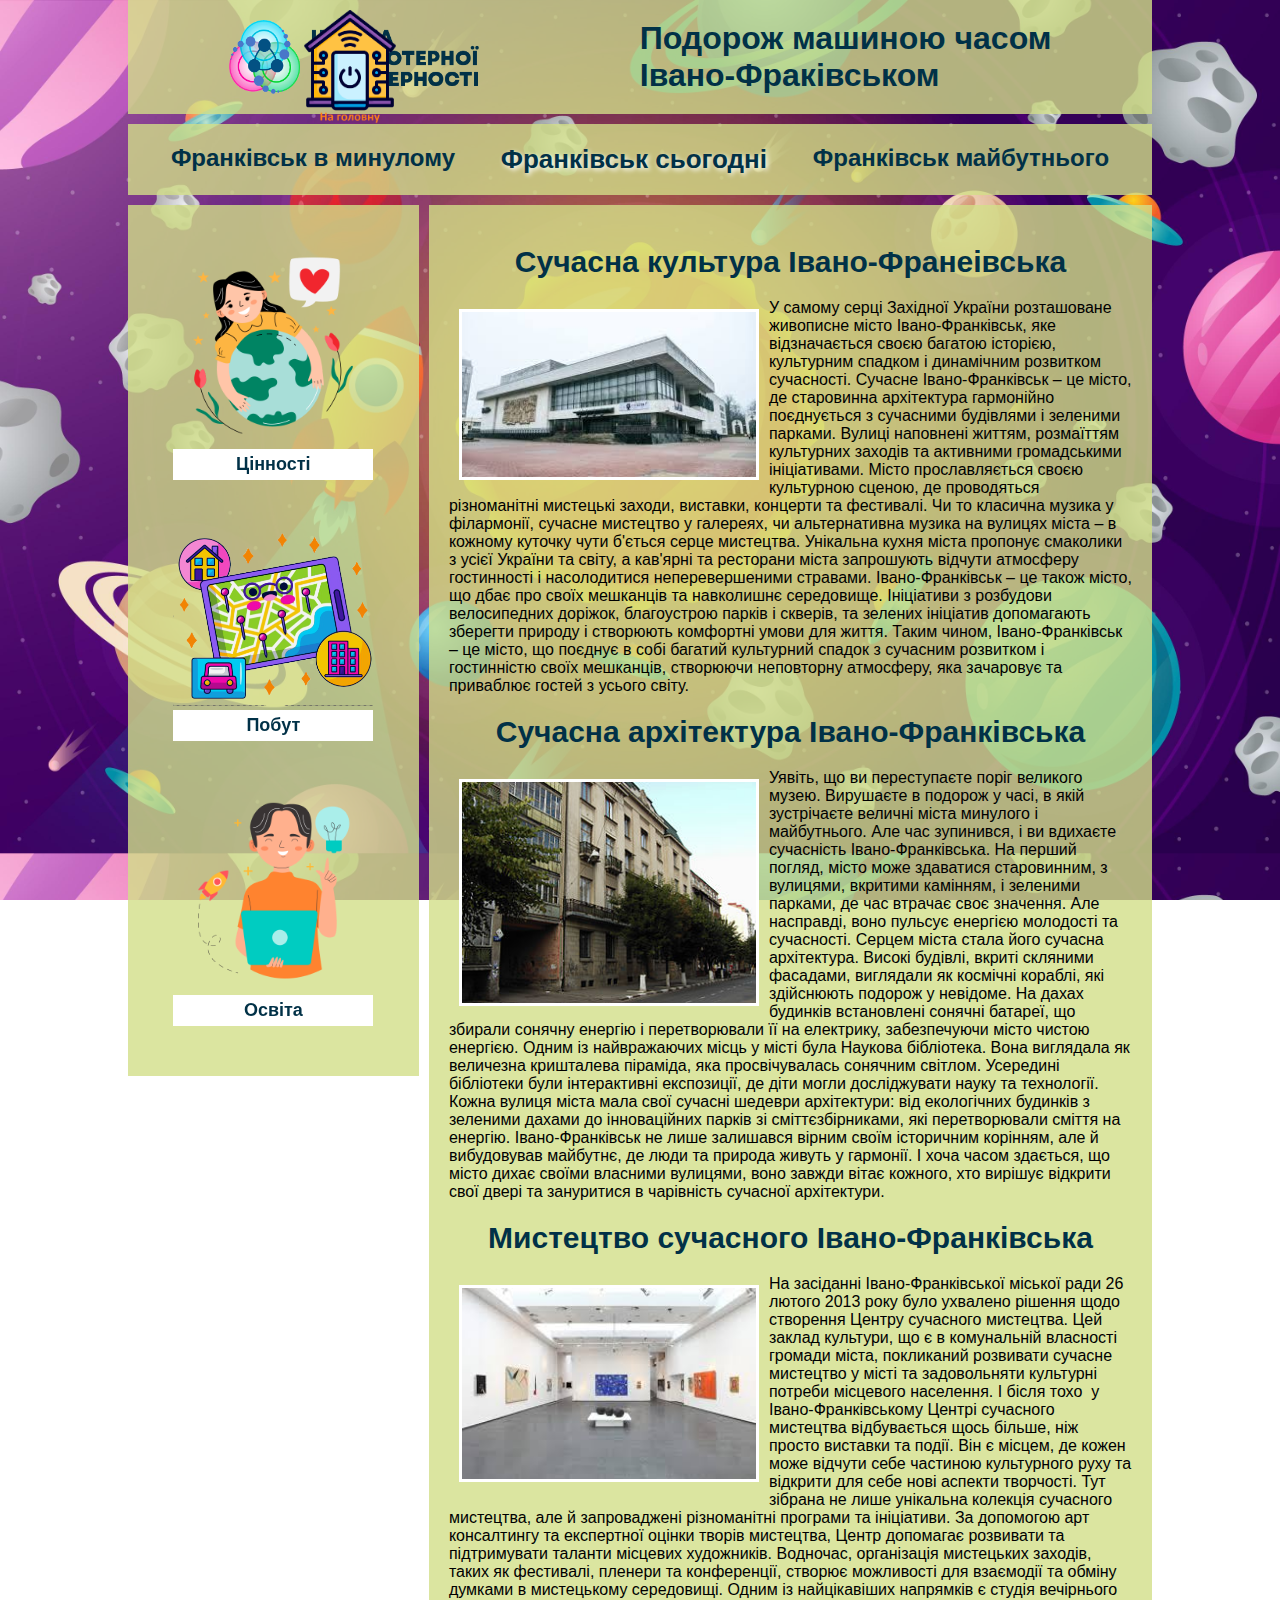
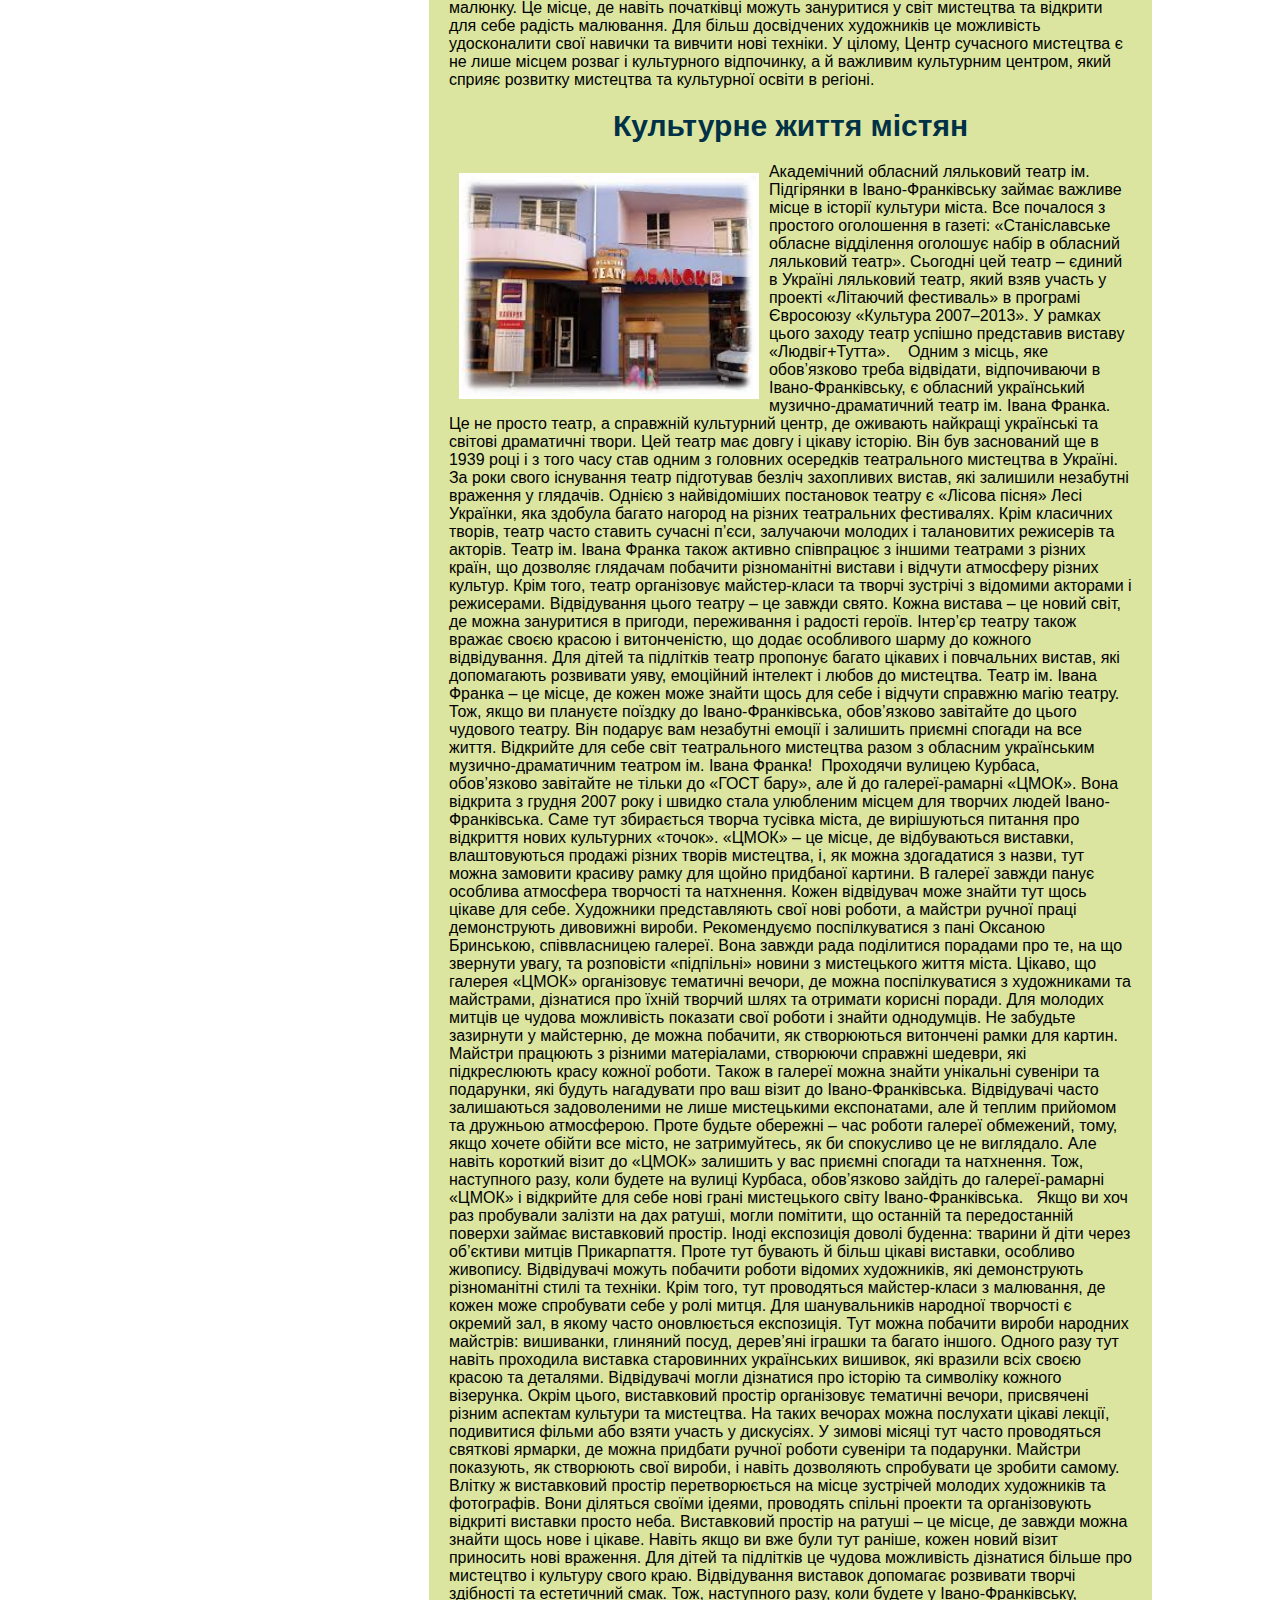
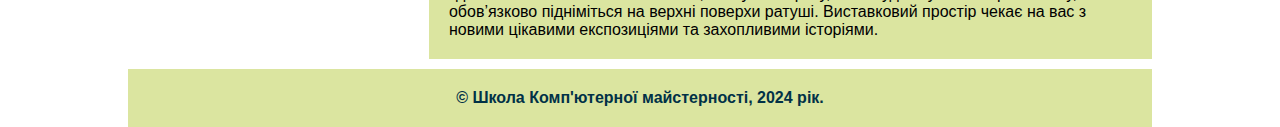
<file: today.html>
<!DOCTYPE html>
<html lang="en">
<head>
    <meta charset="UTF-8">
    <meta name="viewport" content="width=device-width, initial-scale=1.0">
    <link rel="stylesheet" href="css/style.css">
    <link rel="shortcut icon" href="img/icon.png" type="image/png">
    <title>Франківськ в минулому</title>
</head>
<body>
    <div class="box">
        <header class="header">
            <img src="img/logo.png" alt="" class="logo">   
            <h1 class="header_title">Подорож машиною часом <br>Івано-Фраківськом</h1>
        </header>
        <nav>
            <ul class="menu">
                 <a href="past.html"><li class="element_list" >Франківськ в минулому</li></a>
                 <a href="today.html"><li class="element_list_active">Франківськ сьогодні</li></a>
                 <a href="future.html"><li class="element_list">Франківськ майбутнього</li></a>
            </ul>
        </nav>
        <article class="content">
           
                <aside class="sidebar_left">
                    <div class="values"> 
                        <img src="img/values1.png" class="values_image">
                        <a href="#values" name=""><p class="values_text">Цінності</p></a>
                    </div>  
                    <div class="life">
                        <img src="img/values.png" class="values_image">
                        <a href="#live" name=""><p class="values_text">Побут</p></a>
                    </div> 
                    <div class="study">
                        <img src="img/study.png" class="values_image">
                        <a href="#study" name=""><p class="values_text">Освіта</p></a>
                    </div>

                </aside>
                <aside class="sidebar_right">
                    <div class="sidebar-title">
                        <a name="values"><h4 class="sidebar_right-title">Сучасна культура Івано-Франеівська</h4></a>
                    </div>
                    <div class="sidebar_right-content">
                        <p class="sidebar_right-text"> <img src="img/teatre.jfif" alt="" class="sidebar_right-image">

                       У самому серці Західної України розташоване живописне місто Івано-Франківськ, яке відзначається своєю багатою історією, культурним спадком і динамічним розвитком сучасності.

Сучасне Івано-Франківськ – це місто, де старовинна архітектура гармонійно поєднується з сучасними будівлями і зеленими парками. Вулиці наповнені життям, розмаїттям культурних заходів та активними громадськими ініціативами.

Місто прославляється своєю культурною сценою, де проводяться різноманітні мистецькі заходи, виставки, концерти та фестивалі. Чи то класична музика у філармонії, сучасне мистецтво у галереях, чи альтернативна музика на вулицях міста – в кожному куточку чути б'ється серце мистецтва.

Унікальна кухня міста пропонує смаколики з усієї України та світу, а кав'ярні та ресторани міста запрошують відчути атмосферу гостинності і насолодитися неперевершеними стравами.

Івано-Франківськ – це також місто, що дбає про своїх мешканців та навколишнє середовище. Ініціативи з розбудови велосипедних доріжок, благоустрою парків і скверів, та зелених ініціатив допомагають зберегти природу і створюють комфортні умови для життя.

Таким чином, Івано-Франківськ – це місто, що поєднує в собі багатий культурний спадок з сучасним розвитком і гостинністю своїх мешканців, створюючи неповторну атмосферу, яка зачаровує та приваблює гостей з усього світу. </p>
</div>                   
<div class="sidebar-title">
                      <a name="live"><h4 class="sidebar_right-title">Сучасна архітектура Івано-Франківська</h4></a>
                 </div>  
                   <div class="sidebar_right-content">
                     
                        <p class="sidebar_right-text">   <img src="img/laibrary.jpg" alt="" class="sidebar_right-image">

                      
                 Уявіть, що ви переступаєте поріг великого музею. Вирушаєте в подорож у часі, в якій зустрічаєте величні міста минулого і майбутнього. Але час зупинився, і ви вдихаєте сучасність Івано-Франківська.
На перший погляд, місто може здаватися старовинним, з вулицями, вкритими камінням, і зеленими парками, де час втрачає своє значення. Але насправді, воно пульсує енергією молодості та сучасності.
Серцем міста стала його сучасна архітектура. Високі будівлі, вкриті скляними фасадами, виглядали як космічні кораблі, які здійснюють подорож у невідоме. На дахах будинків встановлені сонячні батареї, що збирали сонячну енергію і перетворювали її на електрику, забезпечуючи місто чистою енергією.
Одним із найвражаючих місць у місті була Наукова бібліотека. Вона виглядала як величезна кришталева піраміда, яка просвічувалась сонячним світлом. Усередині бібліотеки були інтерактивні експозиції, де діти могли досліджувати науку та технології.
Кожна вулиця міста мала свої сучасні шедеври архітектури: від екологічних будинків з зеленими дахами до інноваційних парків зі сміттєзбірниками, які перетворювали сміття на енергію.
Івано-Франківськ не лише залишався вірним своїм історичним корінням, але й вибудовував майбутнє, де люди та природа живуть у гармонії. І хоча часом здається, що місто дихає своїми власними вулицями, воно завжди вітає кожного, хто вирішує відкрити свої двері та зануритися в чарівність сучасної архітектури. </p>
</div>

                    <div class="sidebar-title">
                        <a name="study"> <h4 class="sidebar_right-title">Мистецтво сучасного Івано-Франківська</h4></a>
                    </div>
                    <div class="sidebar_right-content">
                       
                        <p class="sidebar_right-text"> <img src="img/museum.jfif" alt="" class="sidebar_right-image">

                       На засіданні Івано-Франківської міської ради 26 лютого 2013 року було ухвалено рішення щодо створення Центру сучасного мистецтва. Цей заклад культури, що є в комунальній власності громади міста, покликаний розвивати сучасне мистецтво у місті та задовольняти культурні потреби місцевого населення. І бісля тохо 
у Івано-Франківському Центрі сучасного мистецтва відбувається щось більше, ніж просто виставки та події. Він є місцем, де кожен може відчути себе частиною культурного руху та відкрити для себе нові аспекти творчості. Тут зібрана не лише унікальна колекція сучасного мистецтва, але й запроваджені різноманітні програми та ініціативи.
За допомогою арт консалтингу та експертної оцінки творів мистецтва, Центр допомагає розвивати та підтримувати таланти місцевих художників. Водночас, організація мистецьких заходів, таких як фестивалі, пленери та конференції, створює можливості для взаємодії та обміну думками в мистецькому середовищі.
Одним із найцікавіших напрямків є студія вечірнього малюнку. Це місце, де навіть початківці можуть зануритися у світ мистецтва та відкрити для себе радість малювання. Для більш досвідчених художників це можливість удосконалити свої навички та вивчити нові техніки.
У цілому, Центр сучасного мистецтва є не лише місцем розваг і культурного відпочинку, а й важливим культурним центром, який сприяє розвитку мистецтва та культурної освіти в регіоні.</p>
</div>
<div class="sidebar-title">
                        <a name="values"><h4 class="sidebar_right-title">Культурне життя містян</h4></a>
                    </div>
                    <div class="sidebar_right-content">
                       
                        <p class="sidebar_right-text"> <img src="img/teatrel.jfif" alt="" class="sidebar_right-image">
Академічний обласний ляльковий театр ім. Підгірянки в Івано-Франківську займає важливе місце в історії культури міста. Все почалося з простого оголошення в газеті: «Станіславське обласне відділення оголошує набір в обласний ляльковий театр».
Сьогодні цей театр – єдиний в Україні ляльковий театр, який взяв участь у проекті «Літаючий фестиваль» в програмі Євросоюзу «Культура 2007–2013». У рамках цього заходу театр успішно представив виставу «Людвіг+Тутта». 
 



Одним з місць, яке обов’язково треба відвідати, відпочиваючи в Івано-Франківську, є обласний український музично-драматичний театр ім. Івана Франка. Це не просто театр, а справжній культурний центр, де оживають найкращі українські та світові драматичні твори.
Цей театр має довгу і цікаву історію. Він був заснований ще в 1939 році і з того часу став одним з головних осередків театрального мистецтва в Україні. За роки свого існування театр підготував безліч захопливих вистав, які залишили незабутні враження у глядачів.
Однією з найвідоміших постановок театру є «Лісова пісня» Лесі Українки, яка здобула багато нагород на різних театральних фестивалях. Крім класичних творів, театр часто ставить сучасні п’єси, залучаючи молодих і талановитих режисерів та акторів.
Театр ім. Івана Франка також активно співпрацює з іншими театрами з різних країн, що дозволяє глядачам побачити різноманітні вистави і відчути атмосферу різних культур. Крім того, театр організовує майстер-класи та творчі зустрічі з відомими акторами і режисерами.
Відвідування цього театру – це завжди свято. Кожна вистава – це новий світ, де можна зануритися в пригоди, переживання і радості героїв. Інтер’єр театру також вражає своєю красою і витонченістю, що додає особливого шарму до кожного відвідування.
Для дітей та підлітків театр пропонує багато цікавих і повчальних вистав, які допомагають розвивати уяву, емоційний інтелект і любов до мистецтва. Театр ім. Івана Франка – це місце, де кожен може знайти щось для себе і відчути справжню магію театру.
Тож, якщо ви плануєте поїздку до Івано-Франківська, обов’язково завітайте до цього чудового театру. Він подарує вам незабутні емоції і залишить приємні спогади на все життя. Відкрийте для себе світ театрального мистецтва разом з обласним українським музично-драматичним театром ім. Івана Франка! 

Проходячи вулицею Курбаса, обов’язково завітайте не тільки до «ГОСТ бару», але й до галереї-рамарні «ЦМОК». Вона відкрита з грудня 2007 року і швидко стала улюбленим місцем для творчих людей Івано-Франківська.
Саме тут збирається творча тусівка міста, де вирішуються питання про відкриття нових культурних «точок». «ЦМОК» – це місце, де відбуваються виставки, влаштовуються продажі різних творів мистецтва, і, як можна здогадатися з назви, тут можна замовити красиву рамку для щойно придбаної картини.
В галереї завжди панує особлива атмосфера творчості та натхнення. Кожен відвідувач може знайти тут щось цікаве для себе. Художники представляють свої нові роботи, а майстри ручної праці демонструють дивовижні вироби.
Рекомендуємо поспілкуватися з пані Оксаною Бринською, співвласницею галереї. Вона завжди рада поділитися порадами про те, на що звернути увагу, та розповісти «підпільні» новини з мистецького життя міста.
Цікаво, що галерея «ЦМОК» організовує тематичні вечори, де можна поспілкуватися з художниками та майстрами, дізнатися про їхній творчий шлях та отримати корисні поради. Для молодих митців це чудова можливість показати свої роботи і знайти однодумців.
Не забудьте зазирнути у майстерню, де можна побачити, як створюються витончені рамки для картин. Майстри працюють з різними матеріалами, створюючи справжні шедеври, які підкреслюють красу кожної роботи.
Також в галереї можна знайти унікальні сувеніри та подарунки, які будуть нагадувати про ваш візит до Івано-Франківська. Відвідувачі часто залишаються задоволеними не лише мистецькими експонатами, але й теплим прийомом та дружньою атмосферою.
Проте будьте обережні – час роботи галереї обмежений, тому, якщо хочете обійти все місто, не затримуйтесь, як би спокусливо це не виглядало.
Але навіть короткий візит до «ЦМОК» залишить у вас приємні спогади та натхнення.
Тож, наступного разу, коли будете на вулиці Курбаса, обов’язково зайдіть до галереї-рамарні «ЦМОК» і відкрийте для себе нові грані мистецького світу Івано-Франківська.
 




Якщо ви хоч раз пробували залізти на дах ратуші, могли помітити, що останній та передостанній поверхи займає виставковий простір. Іноді експозиція доволі буденна: тварини й діти через об’єктиви митців Прикарпаття. Проте тут бувають й більш цікаві виставки, особливо живопису.
Відвідувачі можуть побачити роботи відомих художників, які демонструють різноманітні стилі та техніки. Крім того, тут проводяться майстер-класи з малювання, де кожен може спробувати себе у ролі митця.
Для шанувальників народної творчості є окремий зал, в якому часто оновлюється експозиція. Тут можна побачити вироби народних майстрів: вишиванки, глиняний посуд, дерев’яні іграшки та багато іншого.
Одного разу тут навіть проходила виставка старовинних українських вишивок, які вразили всіх своєю красою та деталями. Відвідувачі могли дізнатися про історію та символіку кожного візерунка.
Окрім цього, виставковий простір організовує тематичні вечори, присвячені різним аспектам культури та мистецтва. На таких вечорах можна послухати цікаві лекції, подивитися фільми або взяти участь у дискусіях.
У зимові місяці тут часто проводяться святкові ярмарки, де можна придбати ручної роботи сувеніри та подарунки. Майстри показують, як створюють свої вироби, і навіть дозволяють спробувати це зробити самому.
Влітку ж виставковий простір перетворюється на місце зустрічей молодих художників та фотографів. Вони діляться своїми ідеями, проводять спільні проекти та організовують відкриті виставки просто неба.
Виставковий простір на ратуші – це місце, де завжди можна знайти щось нове і цікаве. Навіть якщо ви вже були тут раніше, кожен новий візит приносить нові враження.
Для дітей та підлітків це чудова можливість дізнатися більше про мистецтво і культуру свого краю. Відвідування виставок допомагає розвивати творчі здібності та естетичний смак.
Тож, наступного разу, коли будете у Івано-Франківську, обов’язково підніміться на верхні поверхи ратуші. Виставковий простір чекає на вас з новими цікавими експозиціями та захопливими історіями.
</p>
</div>

                </aside>
                
           
        </article>

        <footer class="footer">
            <p class="footer_text"  >&copy; Школа Комп'ютерної майстерності, 2024 рік.</p> 
        </footer>
        <div class="icon_home">
           <a href="index.html">
               <img src="img/home.png" alt="" class="icon_home">
           </a>
        </div>
    </div>
</body>
</html>
</file>
<file: css/style.css>
*{
    margin: 0;
    padding: 0;
    box-sizing: border-box;
}
body{
    background: url(../img/bg.jpg);
    background-size: 100%;
    font-family: Arial, Helvetica, sans-serif;
    background-attachment: fixed;
}
.container{
    width: 1024px;
    height: 800px;
    display: flex;
    margin: 0 auto;
    flex-direction: row;
    justify-content: center;
    align-items: center;
}
/*page 1*/
.box{
    width: 1024px;    
    display: flex;
    margin: 0 auto;
    flex-direction: column;
    justify-content: center;
    align-items: center;
}
.wrapp{
    width: 1024px;
    height: 1250px;
    display: flex;
    margin: 0 auto;
    flex-direction: column;
    justify-content: center;
    align-items: center;

}
.start{
    background-color: white;
    border-radius: 20px;
    padding: 20px;
    color:blue;
    font-weight: bold;
    font-size:24px;
}
.start:hover{
    background-color: white;
    border:5px solid yellow;
    border-radius: 20px;
    padding: 20px;
    color:white;
    font-weight: bold;
    font-size:24px;
}
a{
    text-decoration: none;
}

.about{
 
    background-color: white;
    border-radius: 10px;
    margin-top: 10px;
    padding: 10px;
    color:blue;
    font-weight: bold;
    font-size:20px;
}

.about:hover{
    background-color: white;
    border:5px solid yellow;
    border-radius: 10px;
    padding: 10px;
    color:white;
    font-weight: bold;
    font-size:20px;
}



/*header*/
.header{
    background: rgba(210, 222, 136, 0.8);
    width: 100%;
    display: flex;
    flex-direction: row;
    justify-content: space-around;
    padding: 20px;
    margin-bottom: 10px;
    
}
.logo{
    width: 250px;
}
.header_title{
    align-items: center;
    color: #013147;
}

/*menu*/
.menu{
    background: rgba(210, 222, 136, 0.8);
    width: 1024px;   
    display: flex;
    flex-direction: row;
    justify-content: space-around;
    padding: 20px;
    margin-bottom: 10px;
}
.element_list{
    list-style: none;
    color: #013147;
    font-size: 24px;
    font-weight: bold;
}
.element_list_active{
    font-size: 26px;
     list-style: none;
    color: #013147;
    text-shadow: 2px 2px 5px white;
    font-weight: bold;
}

/*content*/
.content{
    width: 100%;  
    box-sizing: border-box;    
    display: flex;
    flex-direction: row;
    justify-content: space-around;
    margin-bottom: 10px;
  
}
.sidebar_left{
    display: flex;    
    width: 30%;    
    flex-direction: column;
    justify-content: space-between;
    padding: 20px;
    background: rgba(210, 222, 136, 0.8);
    align-self: flex-start;
    position: sticky;
  top: 1em;
}
.sidebar_right{
    display: flex;
    width: 75%;
    flex-direction: column;
    justify-content: space-between;
    padding: 20px;
    margin-left: 1%;
    background: rgba(210, 222, 136, 0.8);
}

.sidebar_right-content{
     display: flex;
     flex-direction: row;
     justify-content: space-between;
}

.values{
    margin-bottom: 10px;    
    align-self: center;
    padding: 20px;
}

.life{
    margin-bottom: 10px;    
    align-self: center;
    padding: 20px;
}
.study{
     margin-bottom: 10px;    
    align-self: center;
    padding: 20px;
}

.values_text{
    align-self: center;
    justify-content: flex-start;
    background: white;
    text-align: center;
    font-weight: bold;
    font-size: 18px;
    padding: 5px;
    color: #013147;
}
.values_image{
    width: 200px;
    
}
.sidebar-title{
    display: flex;
    flex-direction: row;
    justify-content: center;
}

.sidebar_right-title{
    font-size: 30px;
    padding: 20px;
    color: #013147;
}

.sidebar_right-image{
   text-align: left;
  margin: 10px;
    width: 300px;
    border:3px solid white;
    float: left;
}
/*footer*/
.footer{
    width: 1024px;   
    background: rgba(210, 222, 136, 0.8);
    display: flex;
    flex-direction: row;
    justify-content: space-around;
    padding: 20px;
   
}
.footer_text{
    font-weight: bold;
    color: #013147;
}


/*icon_home*/
.icon_home{
    width: 100px;
    position:fixed;
    top:10px;
    left:300px;
}
</file>
<file: css/about.css>
*{
    margin: 0;
    padding: 0;
    box-sizing: border-box;
}
body{
    background: url(../img/bg.jpg);
    background-size: 100%;
    font-family: Arial, Helvetica, sans-serif;
    background-attachment: fixed;
    color: #013147;
}
.box{
    width: 1024px;    
    display: flex;
    margin: 0 auto;
    flex-direction: column;
    justify-content: center;
    align-items: center;
}
/*header*/
.header{
    
    background: rgba(210, 222, 136, 0.8);
    width: 100%;
    display: flex;
    flex-direction: row;
    justify-content: space-around;
    padding: 20px;
    margin-bottom: 10px;
    
}
.logo{
    width: 250px;
}
.header_title{
    align-self: flex-end;
    color: #013147;
}

/*footer*/
.footer{
    width: 1024px;   
    background: rgba(210, 222, 136, 0.8);
    display: flex;
    flex-direction: row;
    justify-content: space-around;
    padding: 20px;
   
}
.footer_text{
    font-weight: bold;
    color: #013147;
}


/*icon_home*/
.icon_home{
    width: 100px;
    position:fixed;
    top:10px;
    left:300px;
}

.top{
    display: flex;  
    flex-direction: column;
    justify-content: space-between;
    padding: 20px;    
    background: rgba(210, 222, 136, 0.8);
    margin-bottom: 10px;
    
}
.top_text{
    font-size: 20px;
}
.bottom{
     display: flex;  
    flex-direction: column;
    justify-content: space-between;
    padding: 20px;    
    background: rgba(210, 222, 136, 0.8);
    margin-bottom: 10px;
    font-size: 20px;
}
.bottom_text{
    font-size: 20px;
}

.progect{
    display: flex;
    flex-direction: row;
    justify-content: space-around;
    padding: 20px;
}
.progect_img{
    width: 150px;
    margin: 0px 20px 10px 0;
}
</file>
